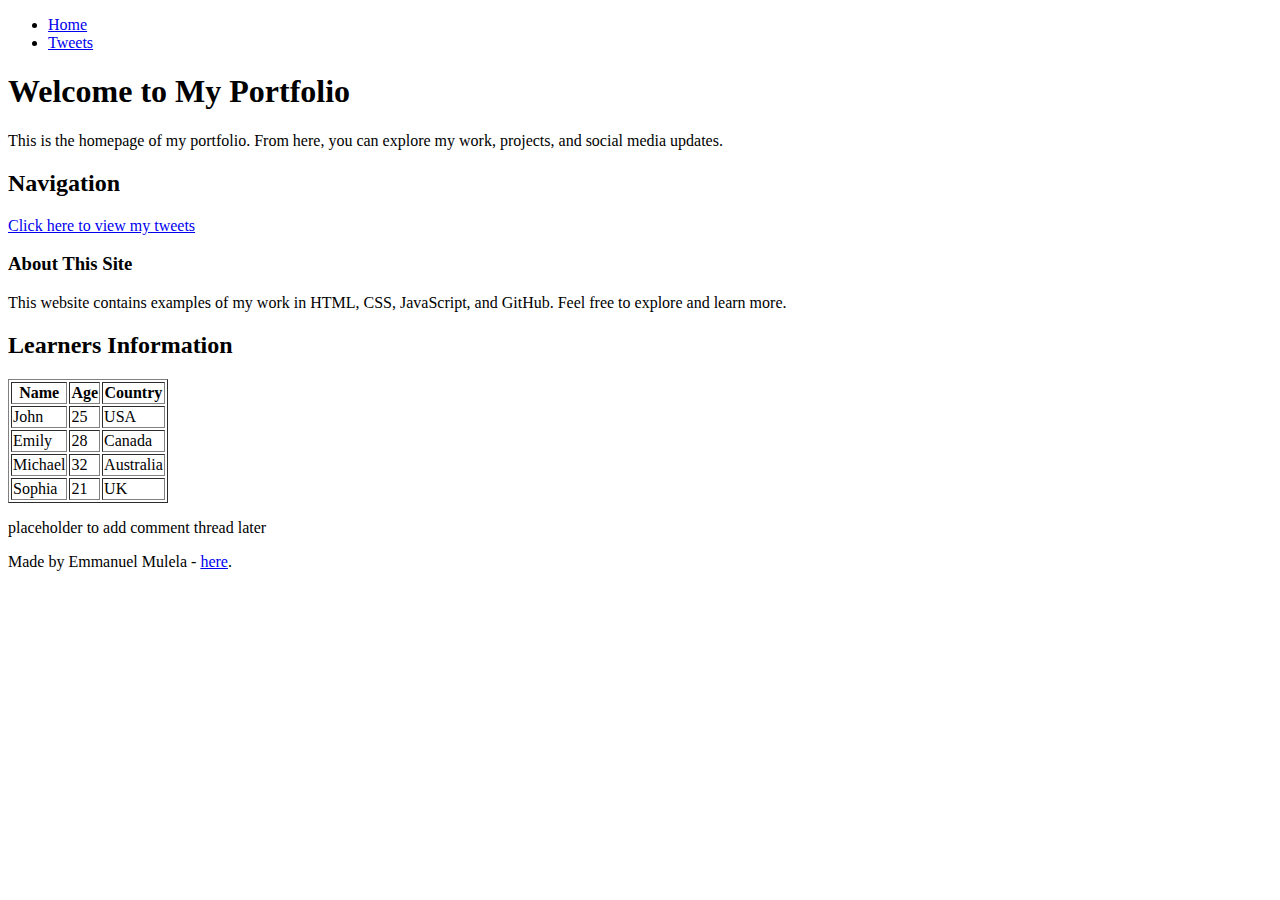
<file: css_basic/index.html>
<!DOCTYPE html>
<html lang="en">
<head>
  <meta charset="UTF-8">
  <meta name="viewport" content="width=device-width, initial-scale=1.0">
  <title>My Portfolio Homepage</title>
</head>
<body>
  <header>
    <ul>
      <li><a href="index.html">Home</a></li>
      <li><a href="tweets.html">Tweets</a></li>
    </ul>
  </header>

  <main>
    <article>
      <h1>Welcome to My Portfolio</h1>

      <p>This is the homepage of my portfolio. From here, you can explore my work, projects, and social media updates.</p>

      <h2>Navigation</h2>
      <p><a href="tweets.html">Click here to view my tweets</a></p>

      <h3>About This Site</h3>
      <p>This website contains examples of my work in HTML, CSS, JavaScript, and GitHub. Feel free to explore and learn more.</p>

      <!-- Learners Table (added before </article>) -->
      <h2>Learners Information</h2>

      <table border="1">
        <thead>
          <tr>
            <th>Name</th>
            <th>Age</th>
            <th>Country</th>
          </tr>
        </thead>
        <tbody>
          <tr>
            <td>John</td>
            <td>25</td>
            <td>USA</td>
          </tr>
          <tr>
            <td>Emily</td>
            <td>28</td>
            <td>Canada</td>
          </tr>
          <tr>
            <td>Michael</td>
            <td>32</td>
            <td>Australia</td>
          </tr>
          <tr>
            <td>Sophia</td>
            <td>21</td>
            <td>UK</td>
          </tr>
        </tbody>
      </table>

    </article>

    <aside>
      <p>placeholder to add comment thread later</p>
    </aside>
  </main>

  <footer>
    <p>Made by Emmanuel Mulela - <a href="https://www.alxafrica.com" target="_blank">here</a>.</p>
  </footer>
</body>
</html>
</file>
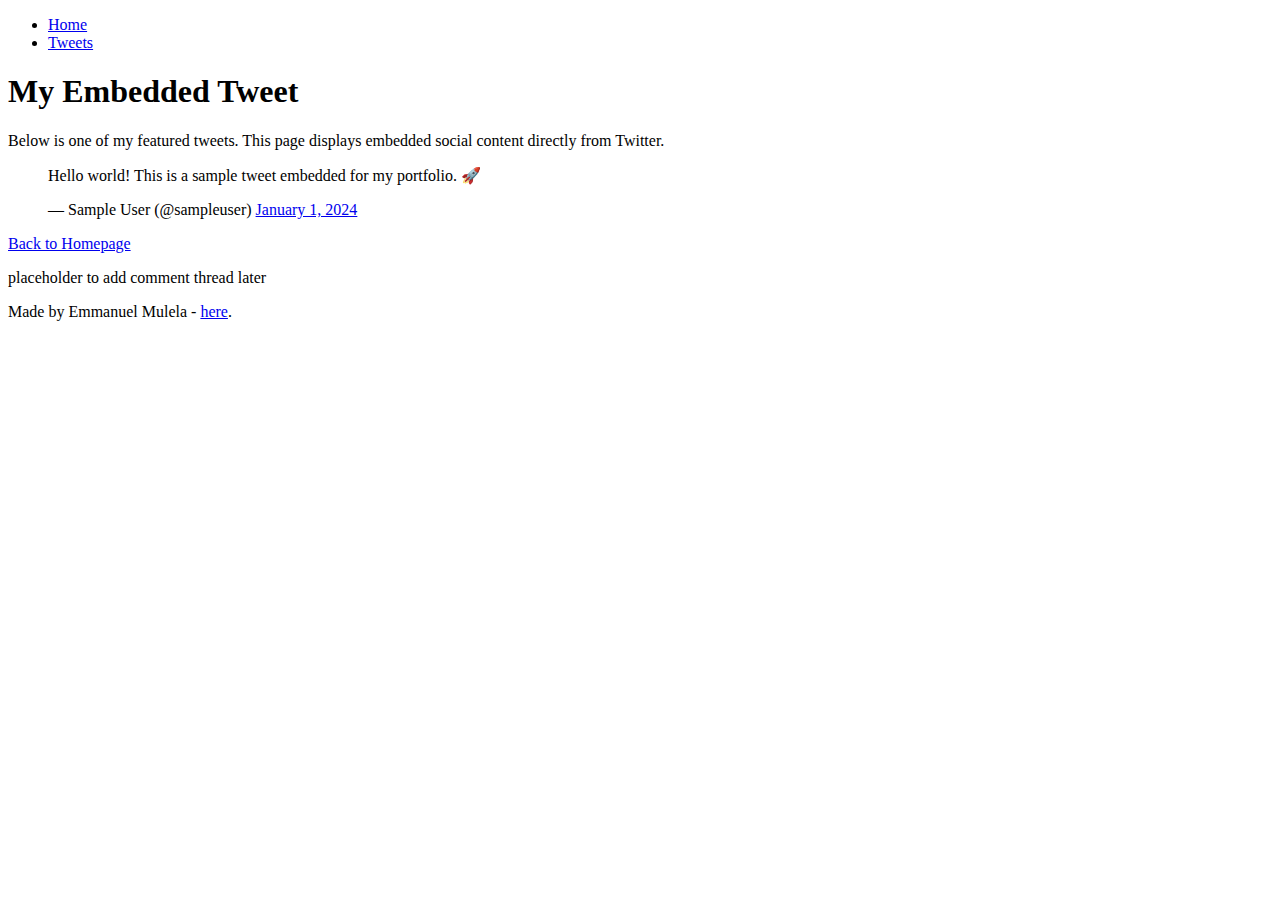
<file: css_basic/tweets.html>
<!DOCTYPE html>
<html lang="en">
<head>
  <meta charset="UTF-8">
  <meta name="viewport" content="width=device-width, initial-scale=1.0">
  <title>My Tweets</title>
</head>
<body>
  <header>
    <ul>
      <li><a href="index.html">Home</a></li>
      <li><a href="tweets.html">Tweets</a></li>
    </ul>
  </header>

  <main>
    <article>
      <h1>My Embedded Tweet</h1>

      <p>Below is one of my featured tweets. This page displays embedded social content directly from Twitter.</p>

      <!-- Embedded Tweet -->
      <blockquote class="twitter-tweet">
        <p lang="en" dir="ltr">Hello world! This is a sample tweet embedded for my portfolio. 🚀</p>
        — Sample User (@sampleuser)
        <a href="https://twitter.com/sampleuser/status/1234567890000000000">January 1, 2024</a>
      </blockquote>
      <script async src="https://platform.twitter.com/widgets.js" charset="utf-8"></script>

      <p><a href="index.html">Back to Homepage</a></p>
    </article>

    <aside>
      <p>placeholder to add comment thread later</p>
    </aside>
  </main>

  <footer>
    <p>Made by Emmanuel Mulela - <a href="https://www.alxafrica.com" target="_blank">here</a>.</p>
  </footer>
</body>
</html>
</file>
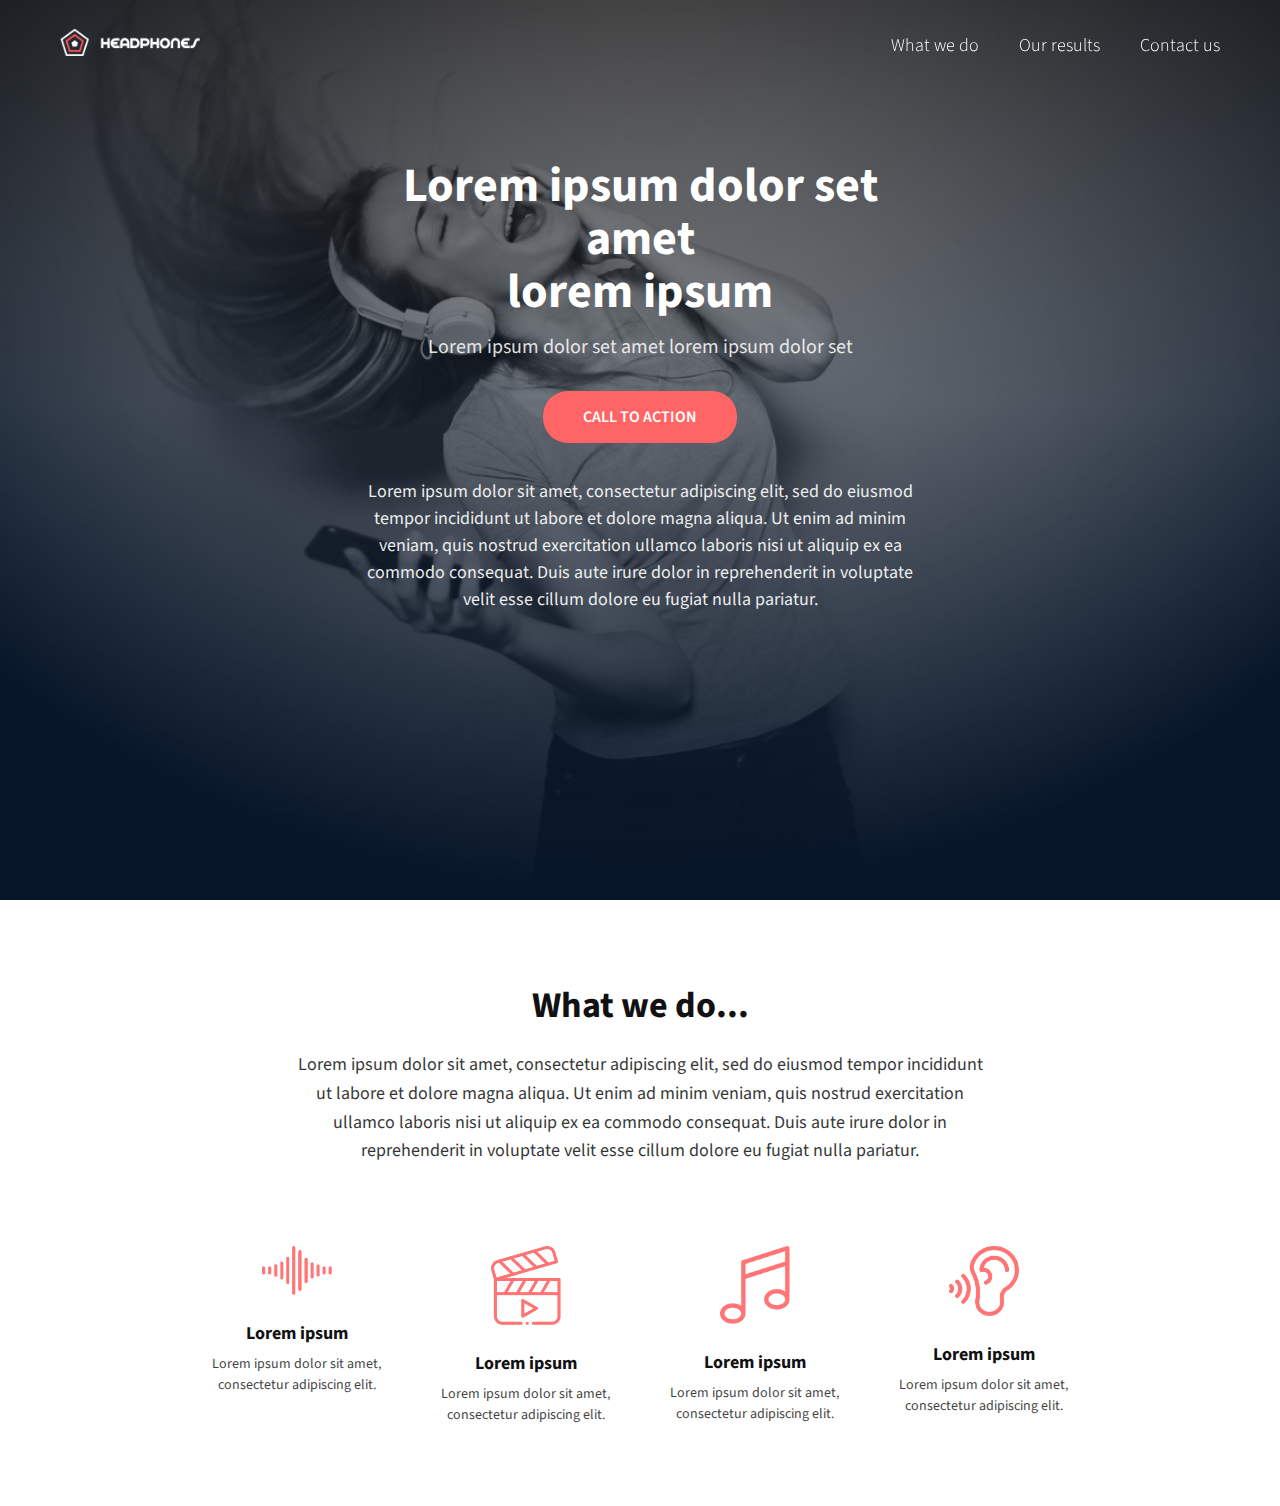
<file: headphones/1-index.html>
<!DOCTYPE html>
<html lang="en">
<head>
<meta charset="UTF-8">
<meta name="viewport" content="width=device-width, initial-scale=1.0">
<title>Headphones Website</title>

<link href="https://fonts.googleapis.com/css2?family=Source+Sans+Pro:wght@300;400;600;700&display=swap" rel="stylesheet">

<link rel="stylesheet" href="1-styles.css">
</head>
<body>

<!-- HEADER -->
<header>
    <!-- MOBILE HAMBURGER -->
    <div class="hamburger">
        <span></span>
        <span></span>
        <span></span>
    </div>

    <!-- LOGO -->
    <div class="logo-area">
        <img src="logo_headphones.png" class="logo" alt="Logo">
    </div>

    <!-- DESKTOP NAV -->
    <nav class="desktop-nav">
        <a href="#">What we do</a>
        <a href="#">Our results</a>
        <a href="#">Contact us</a>
    </nav>
</header>

<!-- HERO SECTION -->
<section class="hero">
    <div class="overlay"></div>

    <div class="content">
        <h1>Lorem ipsum dolor set amet<br>lorem ipsum</h1>

        <p class="subtitle">
            Lorem ipsum dolor set amet lorem ipsum dolor set
        </p>

        <a href="#" class="cta-btn">CALL TO ACTION</a>

        <p class="desc">
            Lorem ipsum dolor sit amet, consectetur adipiscing elit, sed do eiusmod tempor incididunt ut labore et
            dolore magna aliqua. Ut enim ad minim veniam, quis nostrud exercitation ullamco laboris nisi ut aliquip ex
            ea commodo consequat. Duis aute irure dolor in reprehenderit in voluptate velit esse cillum dolore eu fugiat nulla pariatur.
            
        </p>
    </div>
</section>

<!-- WHAT WE DO SECTION -->
<section class="what-we-do" id="whatwedo">

    <h2>What we do...</h2>

    <p class="intro">
        Lorem ipsum dolor sit amet, consectetur adipiscing elit, sed do eiusmod tempor 
        incididunt ut labore et dolore magna aliqua. Ut enim ad minim veniam, quis nostrud 
        exercitation ullamco laboris nisi ut aliquip ex ea commodo consequat. Duis aute 
        irure dolor in reprehenderit in voluptate velit esse cillum dolore eu fugiat nulla pariatur.
    </p>

    <div class="services">

        <div class="service-item">
            <img src="icon1.png" alt="">
            <h3>Lorem ipsum</h3>
            <p>Lorem ipsum dolor sit amet,<br>consectetur adipiscing elit.</p>
        </div>

        <div class="service-item">
            <img src="icon2.png" alt="">
            <h3>Lorem ipsum</h3>
            <p>Lorem ipsum dolor sit amet,<br>consectetur adipiscing elit.</p>
        </div>

        <div class="service-item">
            <img src="icon3.png" alt="">
            <h3>Lorem ipsum</h3>
            <p>Lorem ipsum dolor sit amet,<br>consectetur adipiscing elit.</p>
        </div>

        <div class="service-item">
            <img src="icon4.png" alt="">
            <h3>Lorem ipsum</h3>
            <p>Lorem ipsum dolor sit amet,<br>consectetur adipiscing elit.</p>
        </div>

    </div>

</section>

</body>
</html>
</file>
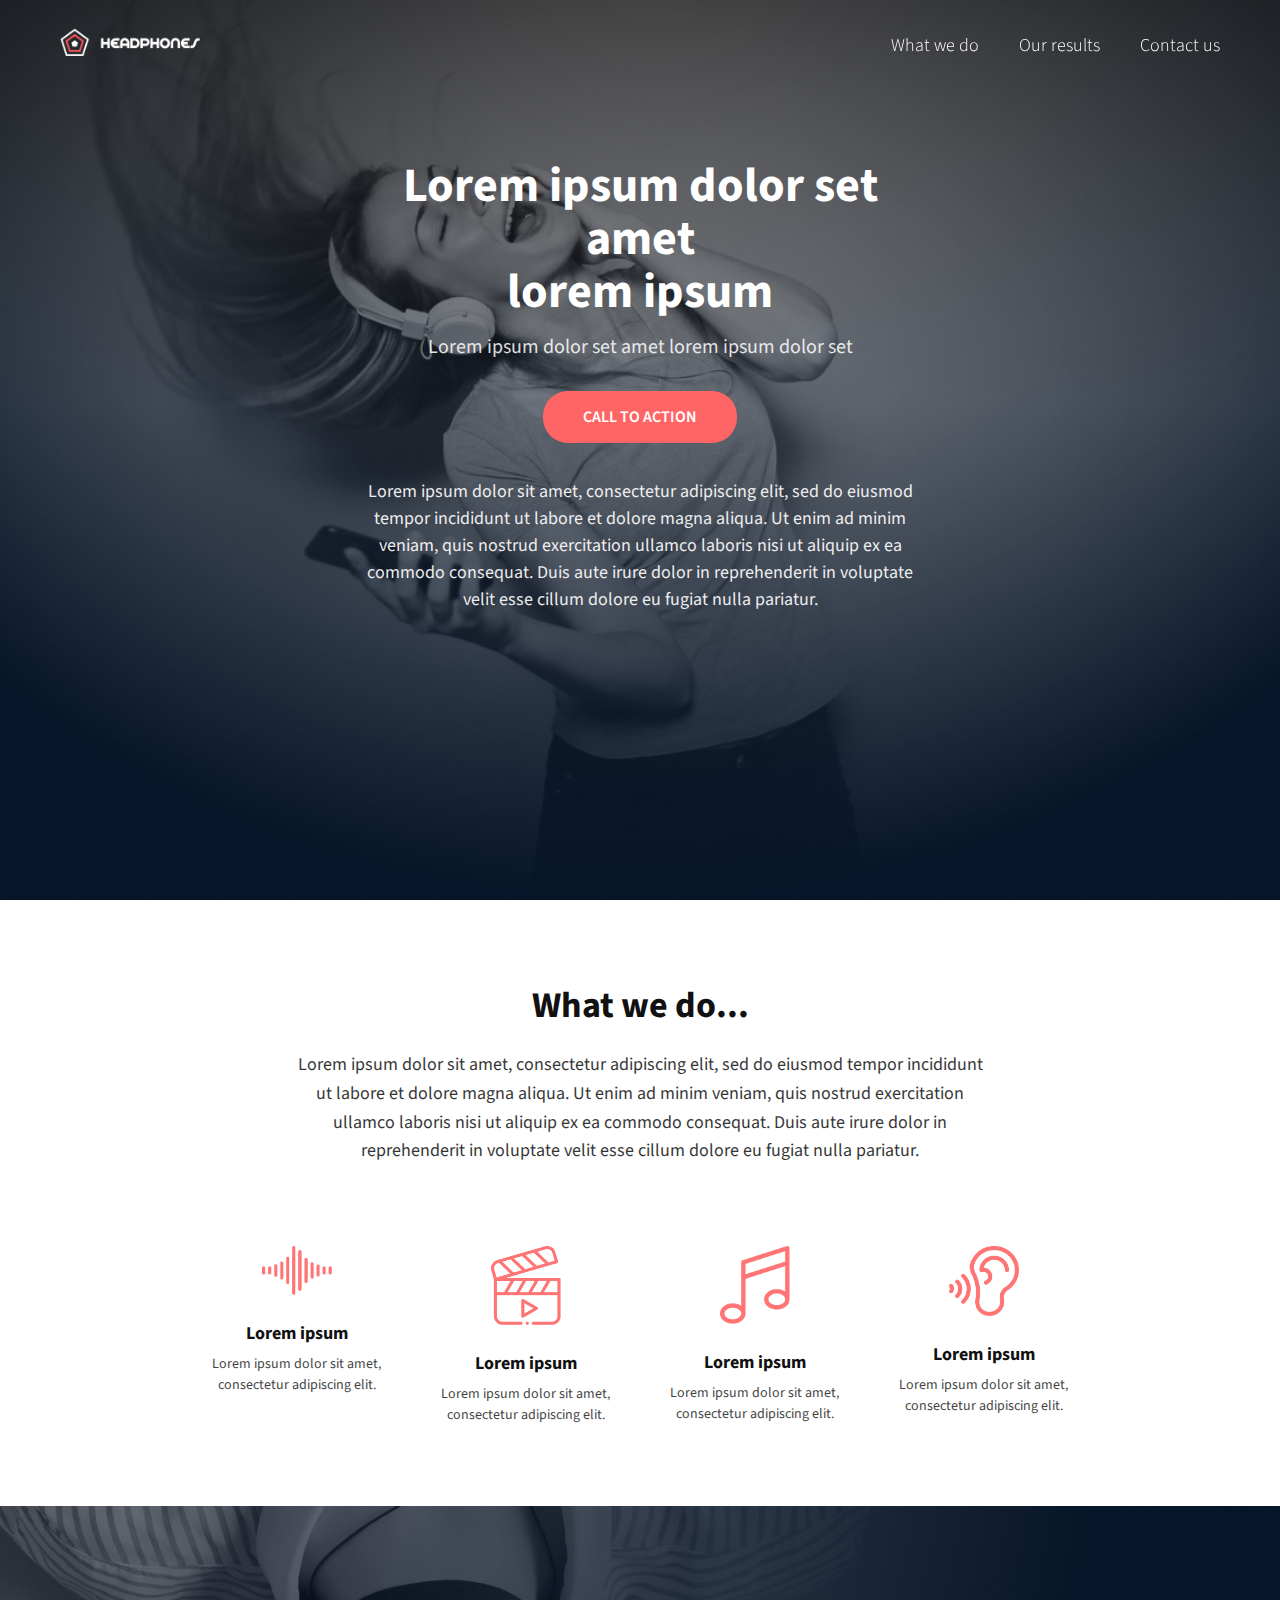
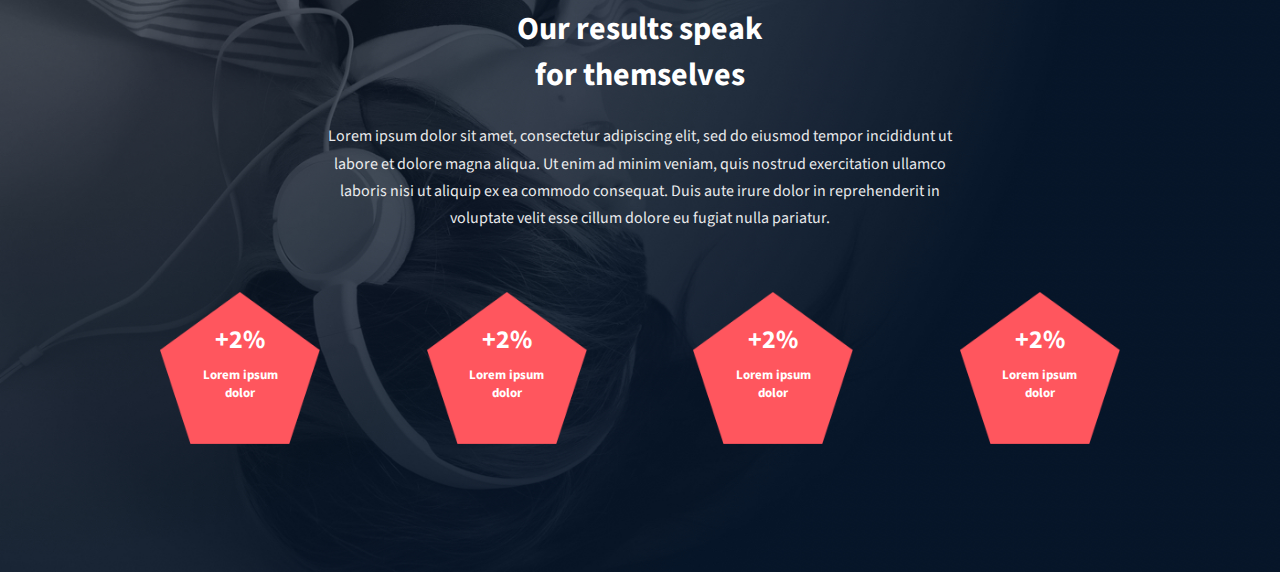
<file: headphones/2-index.html>
<!DOCTYPE html>
<html lang="en">
<head>
<meta charset="UTF-8">
<meta name="viewport" content="width=device-width, initial-scale=1.0">
<title>Headphones Website</title>

<link href="https://fonts.googleapis.com/css2?family=Source+Sans+Pro:wght@300;400;600;700&display=swap" rel="stylesheet">

<link rel="stylesheet" href="2-styles.css">
</head>
<body>

<!-- HEADER -->
<header>
    <!-- MOBILE HAMBURGER -->
    <div class="hamburger">
        <span></span>
        <span></span>
        <span></span>
    </div>

    <!-- LOGO -->
    <div class="logo-area">
        <img src="logo_headphones.png" class="logo" alt="Logo">
    </div>

    <!-- DESKTOP NAV -->
    <nav class="desktop-nav">
        <a href="#">What we do</a>
        <a href="#">Our results</a>
        <a href="#">Contact us</a>
    </nav>
</header>

<!-- HERO SECTION -->
<section class="hero">
    <div class="container">
    <div class="overlay"></div>

    <div class="content">
        <h1>Lorem ipsum dolor set amet<br>lorem ipsum</h1>

        <p class="subtitle">
            Lorem ipsum dolor set amet lorem ipsum dolor set
        </p>

        <a href="#" class="cta-btn">CALL TO ACTION</a>

        <p class="desc">
            Lorem ipsum dolor sit amet, consectetur adipiscing elit, sed do eiusmod tempor incididunt ut labore et
            dolore magna aliqua. Ut enim ad minim veniam, quis nostrud exercitation ullamco laboris nisi ut aliquip ex
            ea commodo consequat. Duis aute irure dolor in reprehenderit in voluptate velit esse cillum dolore eu fugiat nulla pariatur.
            
        </p>
    </div>
    </div>
</section>

<!-- WHAT WE DO SECTION -->
<section class="what-we-do" id="whatwedo">
    <div class="container">

    <h2>What we do...</h2>

    <p class="intro">
        Lorem ipsum dolor sit amet, consectetur adipiscing elit, sed do eiusmod tempor 
        incididunt ut labore et dolore magna aliqua. Ut enim ad minim veniam, quis nostrud 
        exercitation ullamco laboris nisi ut aliquip ex ea commodo consequat. Duis aute 
        irure dolor in reprehenderit in voluptate velit esse cillum dolore eu fugiat nulla pariatur.
    </p>

    <div class="services">

        <div class="service-item">
            <img src="icon1.png" alt="">
            <h3>Lorem ipsum</h3>
            <p>Lorem ipsum dolor sit amet,<br>consectetur adipiscing elit.</p>
        </div>

        <div class="service-item">
            <img src="icon2.png" alt="">
            <h3>Lorem ipsum</h3>
            <p>Lorem ipsum dolor sit amet,<br>consectetur adipiscing elit.</p>
        </div>

        <div class="service-item">
            <img src="icon3.png" alt="">
            <h3>Lorem ipsum</h3>
            <p>Lorem ipsum dolor sit amet,<br>consectetur adipiscing elit.</p>
        </div>

        <div class="service-item">
            <img src="icon4.png" alt="">
            <h3>Lorem ipsum</h3>
            <p>Lorem ipsum dolor sit amet,<br>consectetur adipiscing elit.</p>
        </div>

    </div>
    </div>
</section>

<!--Our Results!-->

<section class="results-section" id="results">
    <div class="results-overlay">
        <div class="results-container">

            <h2>Our results speak <br> for themselves</h2>

            <p class="results-text">
                Lorem ipsum dolor sit amet, consectetur adipiscing elit, sed do eiusmod tempor
                incididunt ut labore et dolore magna aliqua. Ut enim ad minim veniam, quis nostrud
                exercitation ullamco laboris nisi ut aliquip ex ea commodo consequat. Duis aute
                irure dolor in reprehenderit in voluptate velit esse cillum dolore eu fugiat nulla pariatur.
            </p>

            <div class="results-grid">
                <div class="result-box">
                    <img src="pentagone.png" class="pentagon">
                    <div class="result-content">+2%<span>Lorem ipsum dolor</span></div>
                </div>

                <div class="result-box">
                    <img src="pentagone.png" class="pentagon">
                    <div class="result-content">+2%<span>Lorem ipsum dolor</span></div>
                </div>

                <div class="result-box">
                    <img src="pentagone.png" class="pentagon">
                    <div class="result-content">+2%<span>Lorem ipsum dolor</span></div>
                </div>

                <div class="result-box">
                    <img src="pentagone.png" class="pentagon">
                    <div class="result-content">+2%<span>Lorem ipsum dolor</span></div>
                </div>
            </div>

        </div>
    </div>
</section>


</body>
</html>
</file>
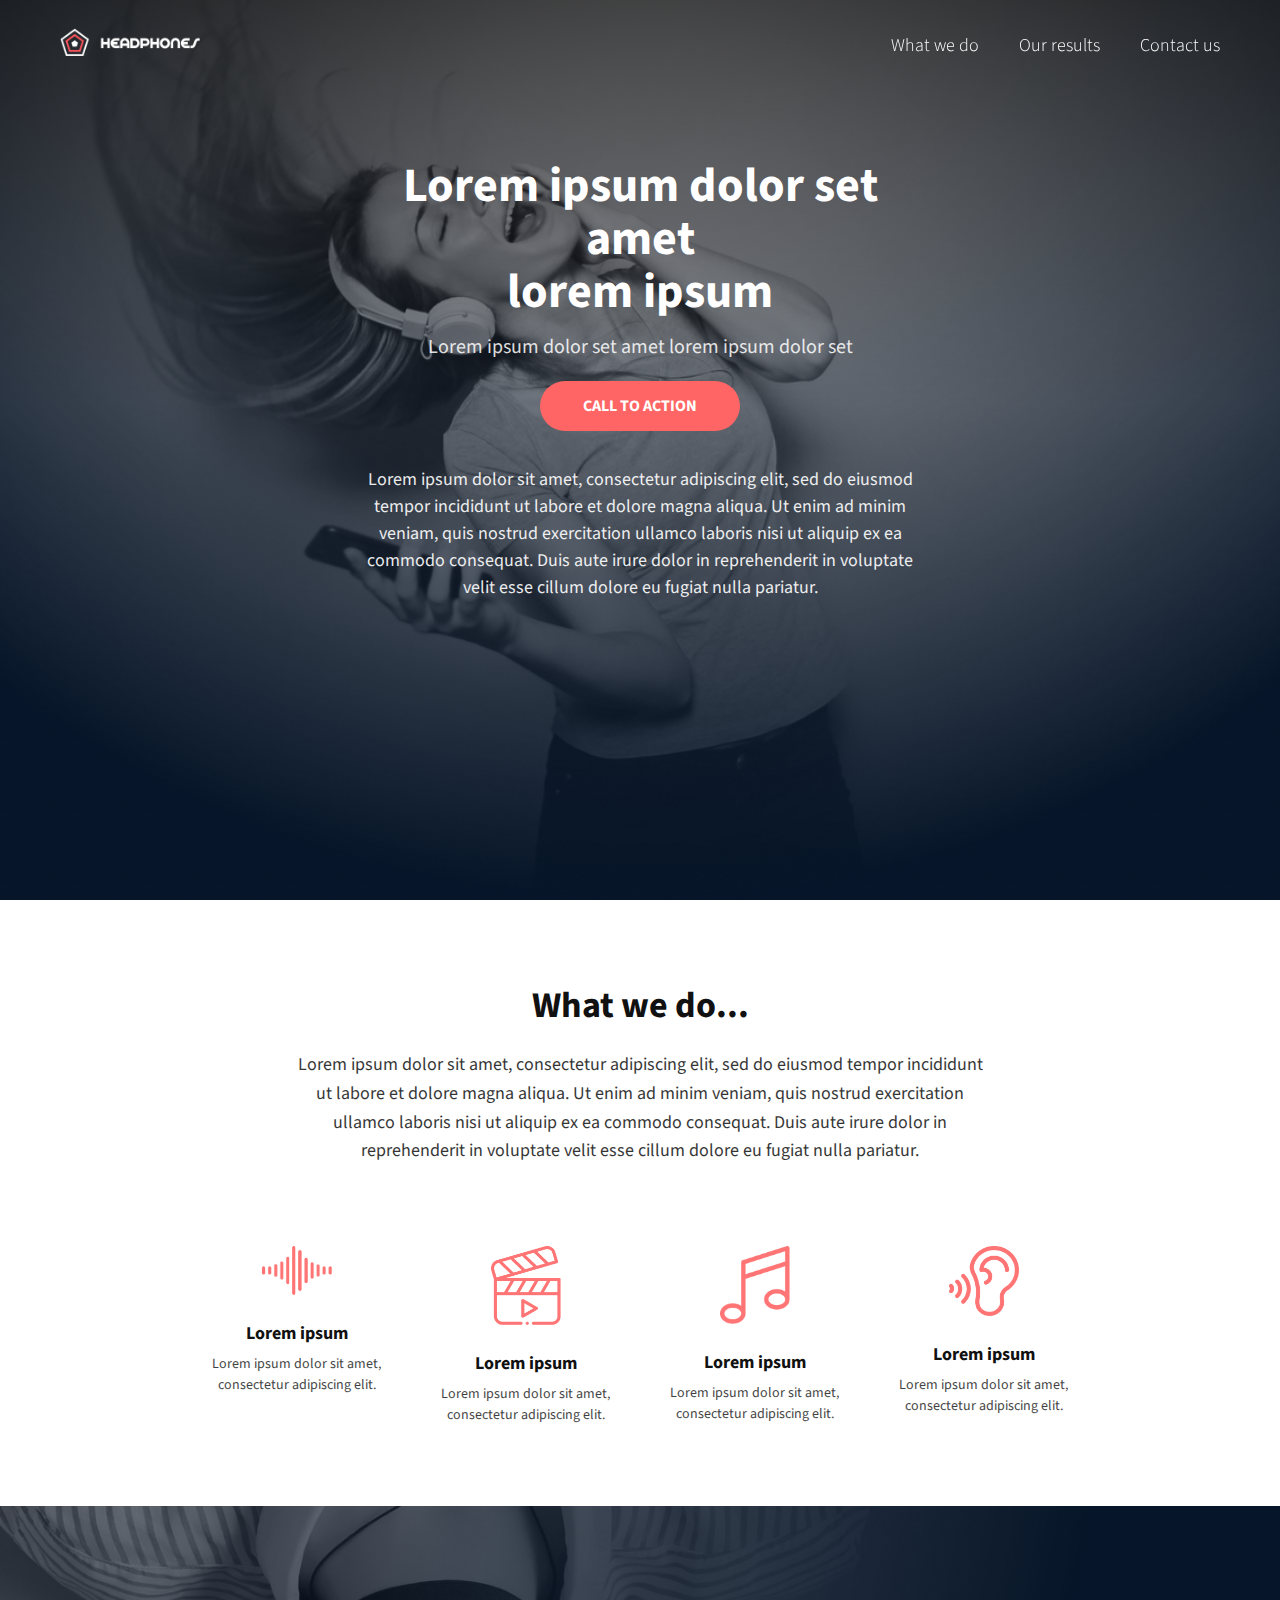
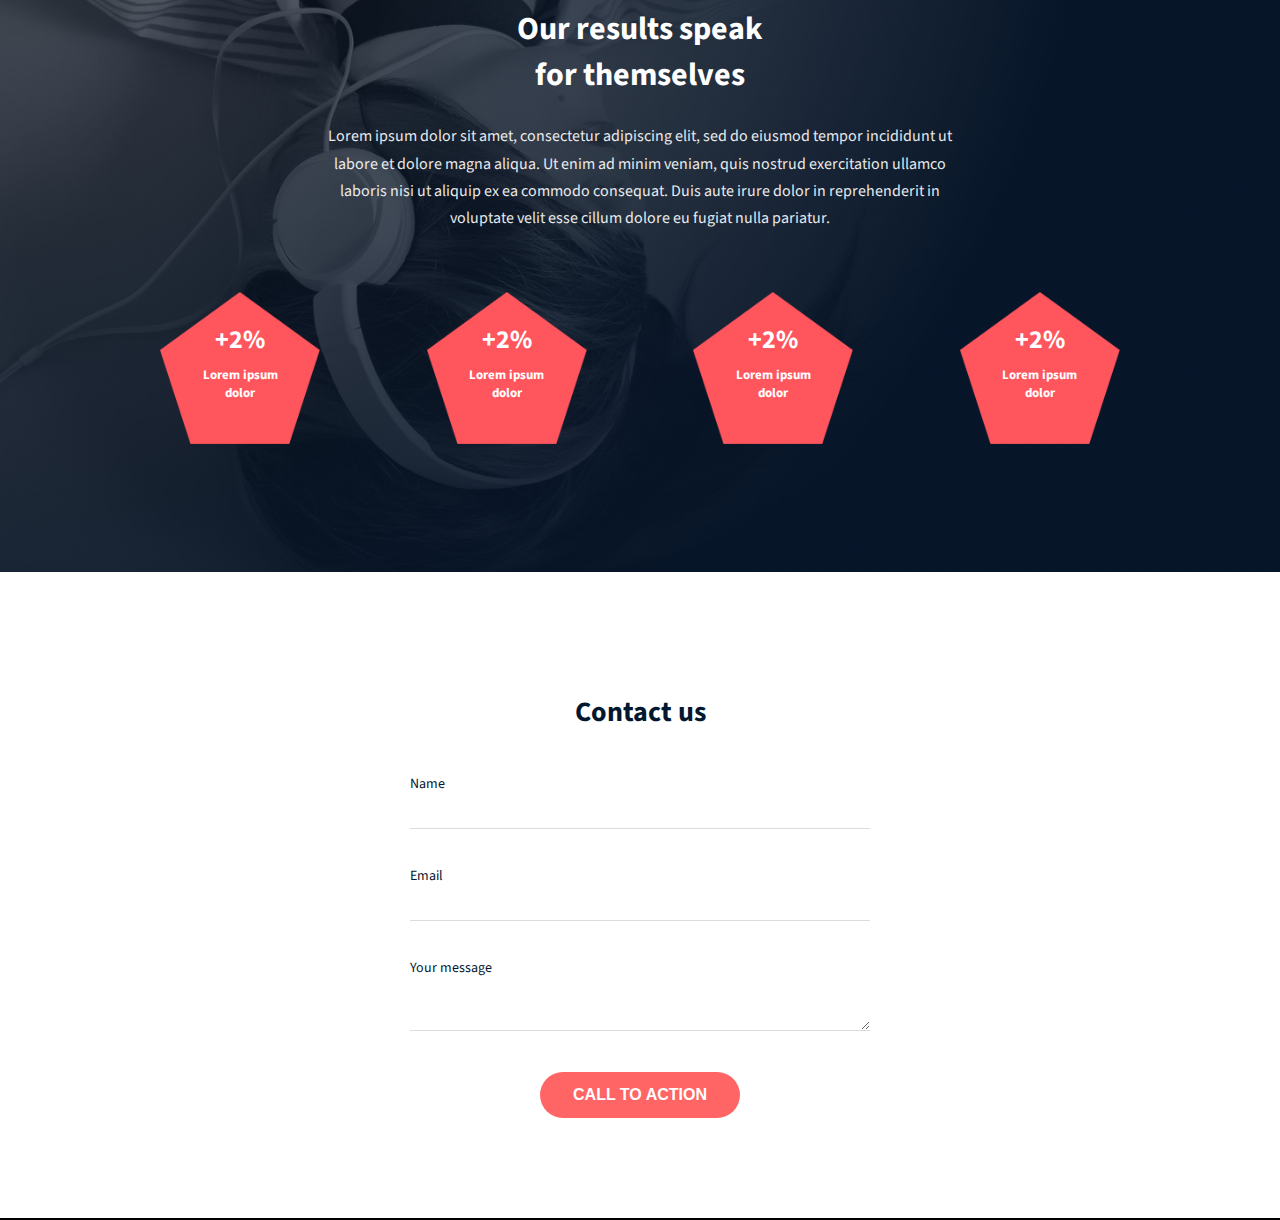
<file: headphones/3-index.html>
<!DOCTYPE html>
<html lang="en">
<head>
<meta charset="UTF-8">
<meta name="viewport" content="width=device-width, initial-scale=1.0">
<title>Headphones Website</title>

<link href="https://fonts.googleapis.com/css2?family=Source+Sans+Pro:wght@300;400;600;700&display=swap" rel="stylesheet">

<link rel="stylesheet" href="3-styles.css">
</head>
<body>

<!-- HEADER -->
<header>
    <!-- MOBILE HAMBURGER -->
    <div class="hamburger">
        <span></span>
        <span></span>
        <span></span>
    </div>

    <!-- LOGO -->
    <div class="logo-area">
        <img src="logo_headphones.png" class="logo" alt="Logo">
    </div>

    <!-- DESKTOP NAV -->
    <nav class="desktop-nav">
        <a href="#">What we do</a>
        <a href="#">Our results</a>
        <a href="#">Contact us</a>
    </nav>
</header>

<!-- HERO SECTION -->
<section class="hero">
    <div class="container">
    <div class="overlay"></div>

    <div class="content">
        <h1>Lorem ipsum dolor set amet<br>lorem ipsum</h1>

        <p class="subtitle">
            Lorem ipsum dolor set amet lorem ipsum dolor set
        </p>

        <a href="#" class="cta-btn">CALL TO ACTION</a>

        <p class="desc">
            Lorem ipsum dolor sit amet, consectetur adipiscing elit, sed do eiusmod tempor incididunt ut labore et
            dolore magna aliqua. Ut enim ad minim veniam, quis nostrud exercitation ullamco laboris nisi ut aliquip ex
            ea commodo consequat. Duis aute irure dolor in reprehenderit in voluptate velit esse cillum dolore eu fugiat nulla pariatur.
            
        </p>
    </div>
    </div>
</section>

<!-- WHAT WE DO SECTION -->
<section class="what-we-do" id="whatwedo">
    <div class="container">

    <h2>What we do...</h2>

    <p class="intro">
        Lorem ipsum dolor sit amet, consectetur adipiscing elit, sed do eiusmod tempor 
        incididunt ut labore et dolore magna aliqua. Ut enim ad minim veniam, quis nostrud 
        exercitation ullamco laboris nisi ut aliquip ex ea commodo consequat. Duis aute 
        irure dolor in reprehenderit in voluptate velit esse cillum dolore eu fugiat nulla pariatur.
    </p>

    <div class="services">

        <div class="service-item">
            <img src="icon1.png" alt="">
            <h3>Lorem ipsum</h3>
            <p>Lorem ipsum dolor sit amet,<br>consectetur adipiscing elit.</p>
        </div>

        <div class="service-item">
            <img src="icon2.png" alt="">
            <h3>Lorem ipsum</h3>
            <p>Lorem ipsum dolor sit amet,<br>consectetur adipiscing elit.</p>
        </div>

        <div class="service-item">
            <img src="icon3.png" alt="">
            <h3>Lorem ipsum</h3>
            <p>Lorem ipsum dolor sit amet,<br>consectetur adipiscing elit.</p>
        </div>

        <div class="service-item">
            <img src="icon4.png" alt="">
            <h3>Lorem ipsum</h3>
            <p>Lorem ipsum dolor sit amet,<br>consectetur adipiscing elit.</p>
        </div>

    </div>
    </div>
</section>

<!--Our Results!-->

<section class="results-section" id="results">
    <div class="results-overlay">
        <div class="results-container">

            <h2>Our results speak <br> for themselves</h2>

            <p class="results-text">
                Lorem ipsum dolor sit amet, consectetur adipiscing elit, sed do eiusmod tempor
                incididunt ut labore et dolore magna aliqua. Ut enim ad minim veniam, quis nostrud
                exercitation ullamco laboris nisi ut aliquip ex ea commodo consequat. Duis aute
                irure dolor in reprehenderit in voluptate velit esse cillum dolore eu fugiat nulla pariatur.
            </p>

            <div class="results-grid">
                <div class="result-box">
                    <img src="pentagone.png" class="pentagon">
                    <div class="result-content">+2%<span>Lorem ipsum dolor</span></div>
                </div>

                <div class="result-box">
                    <img src="pentagone.png" class="pentagon">
                    <div class="result-content">+2%<span>Lorem ipsum dolor</span></div>
                </div>

                <div class="result-box">
                    <img src="pentagone.png" class="pentagon">
                    <div class="result-content">+2%<span>Lorem ipsum dolor</span></div>
                </div>

                <div class="result-box">
                    <img src="pentagone.png" class="pentagon">
                    <div class="result-content">+2%<span>Lorem ipsum dolor</span></div>
                </div>
            </div>

        </div>
    </div>
</section>

<!-- CONTACT US SECTION -->
<section class="contact-section" id="contact">
    <div class="contact-container">

        <h2>Contact us</h2>

        <form class="contact-form">

            <div class="input-group">
                <label>Name</label>
                <input type="text" required>
            </div>

            <div class="input-group">
                <label>Email</label>
                <input type="email" required>
            </div>

            <div class="input-group">
                <label>Your message</label>
                <textarea required></textarea>
            </div>

            <button type="submit" class="cta-btn">CALL TO ACTION</button>

        </form>

    </div>
</section>


</body>
</html>
</file>
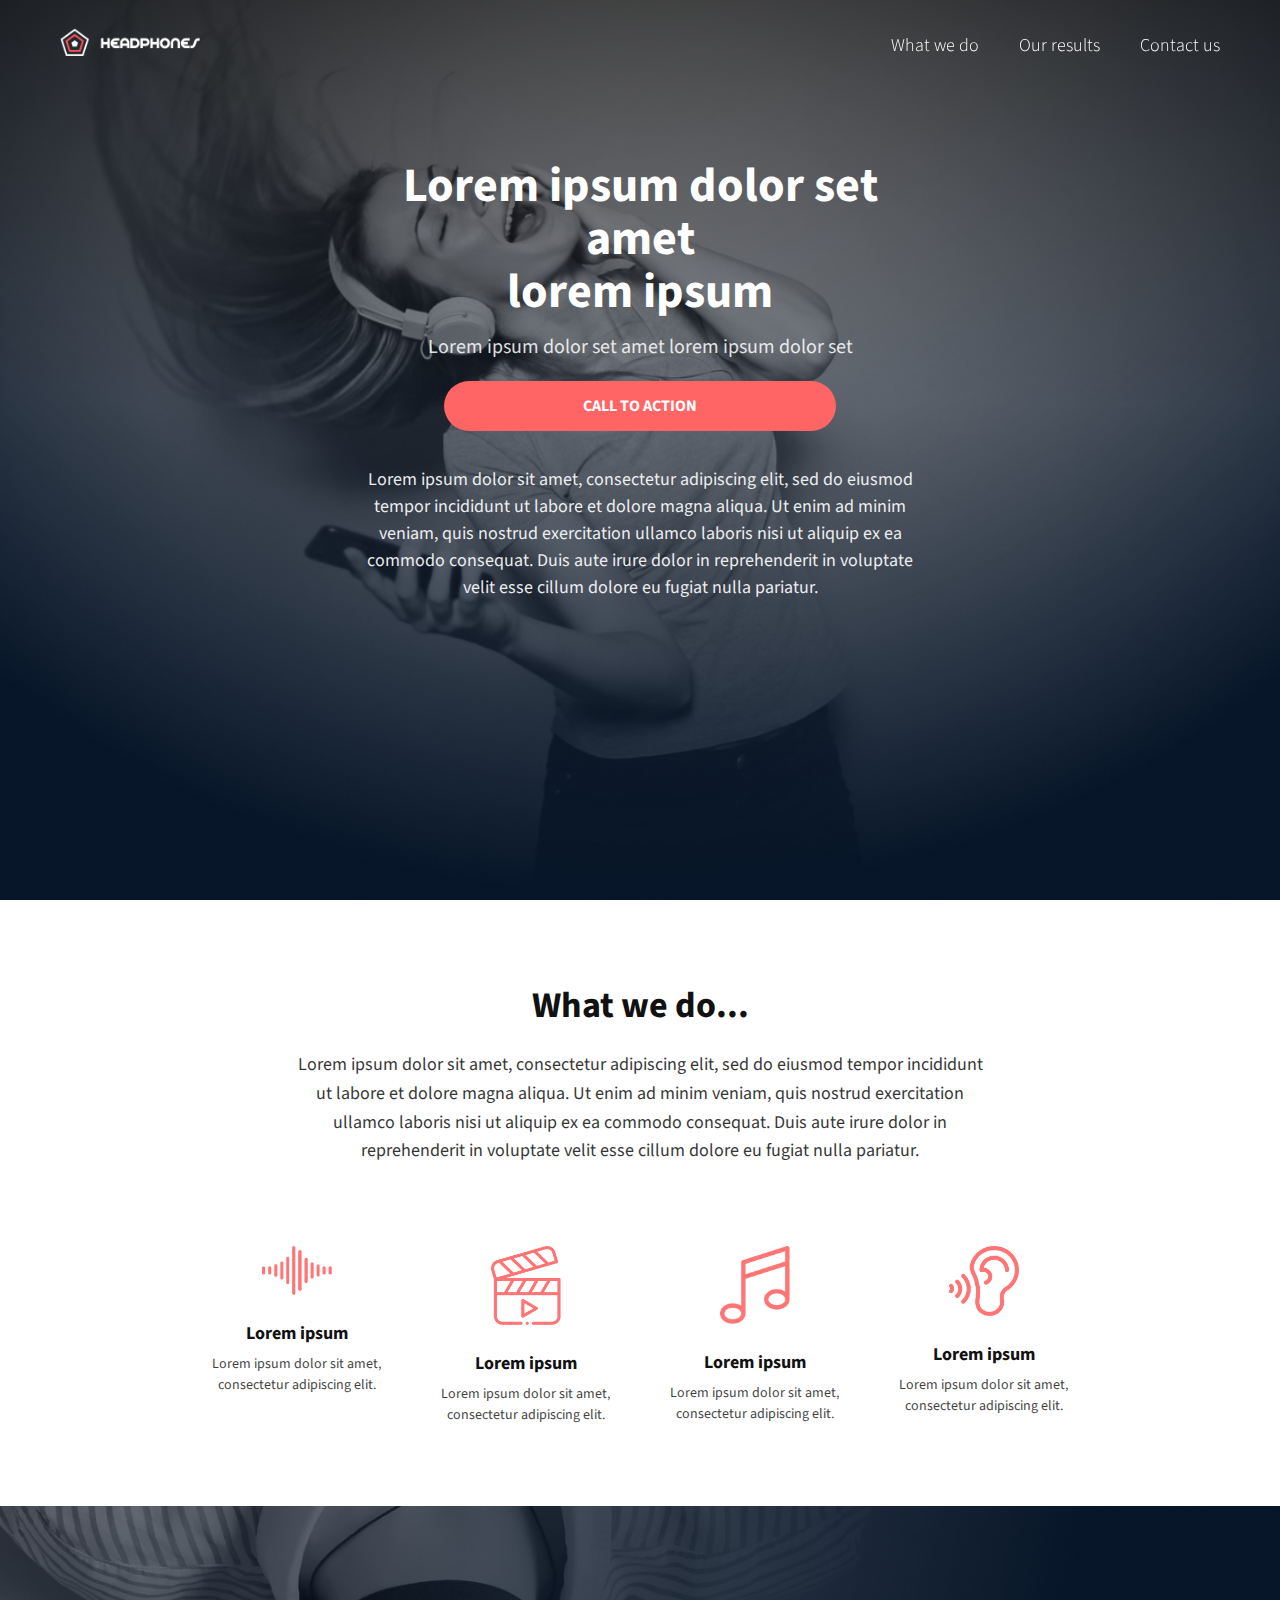
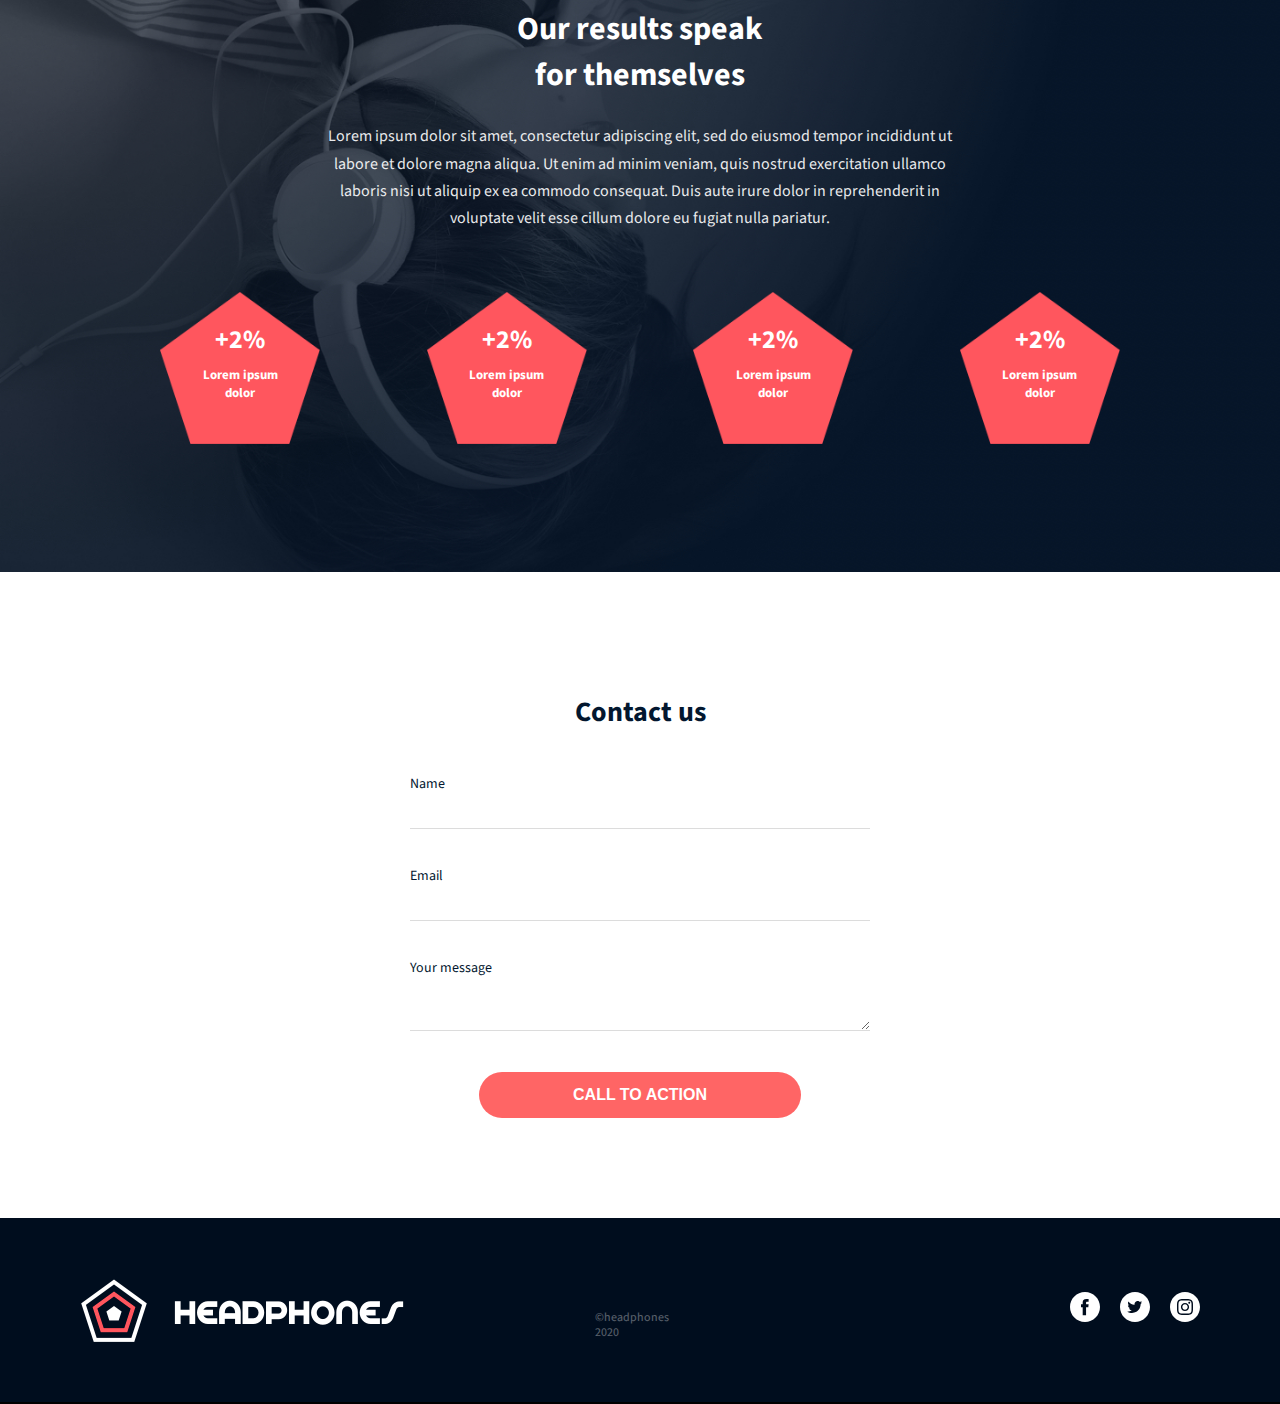
<file: headphones/4-index.html>
<!DOCTYPE html>
<html lang="en">
<head>
<meta charset="UTF-8">
<meta name="viewport" content="width=device-width, initial-scale=1.0">
<title>Headphones Website</title>

<link href="https://fonts.googleapis.com/css2?family=Source+Sans+Pro:wght@300;400;600;700&display=swap" rel="stylesheet">

<link rel="stylesheet" href="4-styles.css">
</head>
<body>

<!-- HEADER -->
<header>
    <!-- MOBILE HAMBURGER -->
    <div class="hamburger">
        <span></span>
        <span></span>
        <span></span>
    </div>

    <!-- LOGO -->
    <div class="logo-area">
        <img src="logo_headphones.png" class="logo" alt="Logo">
    </div>

    <!-- DESKTOP NAV -->
    <nav class="desktop-nav">
        <a href="#">What we do</a>
        <a href="#">Our results</a>
        <a href="#">Contact us</a>
    </nav>
</header>

<!-- HERO SECTION -->
<section class="hero">
    <div class="container">
    <div class="overlay"></div>

    <div class="content">
        <h1>Lorem ipsum dolor set amet<br>lorem ipsum</h1>

        <p class="subtitle">
            Lorem ipsum dolor set amet lorem ipsum dolor set
        </p>

        <a href="#" class="cta-btn">CALL TO ACTION</a>

        <p class="desc">
            Lorem ipsum dolor sit amet, consectetur adipiscing elit, sed do eiusmod tempor incididunt ut labore et
            dolore magna aliqua. Ut enim ad minim veniam, quis nostrud exercitation ullamco laboris nisi ut aliquip ex
            ea commodo consequat. Duis aute irure dolor in reprehenderit in voluptate velit esse cillum dolore eu fugiat nulla pariatur.
            
        </p>
    </div>
    </div>
</section>

<!-- WHAT WE DO SECTION -->
<section class="what-we-do" id="whatwedo">
    <div class="container">

    <h2>What we do...</h2>

    <p class="intro">
        Lorem ipsum dolor sit amet, consectetur adipiscing elit, sed do eiusmod tempor 
        incididunt ut labore et dolore magna aliqua. Ut enim ad minim veniam, quis nostrud 
        exercitation ullamco laboris nisi ut aliquip ex ea commodo consequat. Duis aute 
        irure dolor in reprehenderit in voluptate velit esse cillum dolore eu fugiat nulla pariatur.
    </p>

    <div class="services">

        <div class="service-item">
            <img src="icon1.png" alt="">
            <h3>Lorem ipsum</h3>
            <p>Lorem ipsum dolor sit amet,<br>consectetur adipiscing elit.</p>
        </div>

        <div class="service-item">
            <img src="icon2.png" alt="">
            <h3>Lorem ipsum</h3>
            <p>Lorem ipsum dolor sit amet,<br>consectetur adipiscing elit.</p>
        </div>

        <div class="service-item">
            <img src="icon3.png" alt="">
            <h3>Lorem ipsum</h3>
            <p>Lorem ipsum dolor sit amet,<br>consectetur adipiscing elit.</p>
        </div>

        <div class="service-item">
            <img src="icon4.png" alt="">
            <h3>Lorem ipsum</h3>
            <p>Lorem ipsum dolor sit amet,<br>consectetur adipiscing elit.</p>
        </div>

    </div>
    </div>
</section>

<!--Our Results!-->

<section class="results-section" id="results">
    <div class="results-overlay">
        <div class="results-container">

            <h2>Our results speak <br> for themselves</h2>

            <p class="results-text">
                Lorem ipsum dolor sit amet, consectetur adipiscing elit, sed do eiusmod tempor
                incididunt ut labore et dolore magna aliqua. Ut enim ad minim veniam, quis nostrud
                exercitation ullamco laboris nisi ut aliquip ex ea commodo consequat. Duis aute
                irure dolor in reprehenderit in voluptate velit esse cillum dolore eu fugiat nulla pariatur.
            </p>

            <div class="results-grid">
                <div class="result-box">
                    <img src="pentagone.png" class="pentagon">
                    <div class="result-content">+2%<span>Lorem ipsum dolor</span></div>
                </div>

                <div class="result-box">
                    <img src="pentagone.png" class="pentagon">
                    <div class="result-content">+2%<span>Lorem ipsum dolor</span></div>
                </div>

                <div class="result-box">
                    <img src="pentagone.png" class="pentagon">
                    <div class="result-content">+2%<span>Lorem ipsum dolor</span></div>
                </div>

                <div class="result-box">
                    <img src="pentagone.png" class="pentagon">
                    <div class="result-content">+2%<span>Lorem ipsum dolor</span></div>
                </div>
            </div>

        </div>
    </div>
</section>

<!-- CONTACT US SECTION -->
<section class="contact-section" id="contact">
    <div class="contact-container">

        <h2>Contact us</h2>

        <form class="contact-form">

            <div class="input-group">
                <label>Name</label>
                <input type="text" required>
            </div>

            <div class="input-group">
                <label>Email</label>
                <input type="email" required>
            </div>

            <div class="input-group">
                <label>Your message</label>
                <textarea required></textarea>
            </div>

            <button type="submit" class="cta-btn">CALL TO ACTION</button>

        </form>

    </div>
</section>

<!-- FOOTER -->
<footer>
        <div class="footer-left">
            <img src="logo_headphones.png" alt="">
        </div>

        <div>           
        <p class="copy">©headphones 2020</p>
        </div>
        
        <div>
        <svg width="130" height="30" viewBox="0 0 130 30" fill="none" xmlns="http://www.w3.org/2000/svg">
        <path fill-rule="evenodd" clip-rule="evenodd" d="M115 0C106.716 0 100 6.71573 100 15C100 23.2843 106.716 30 115 30C123.284 30 130 23.2843 130 15C130 6.71573 123.284 0 115 0ZM111.702 7.04833C112.555 7.0095 112.828 7 115.001 7H114.998C117.172 7 117.443 7.0095 118.297 7.04833C119.148 7.08733 119.73 7.22217 120.24 7.42C120.767 7.62417 121.212 7.89751 121.657 8.34251C122.102 8.78719 122.375 9.23352 122.58 9.7597C122.777 10.2684 122.912 10.8497 122.952 11.7014C122.99 12.5547 123 12.8274 123 15.0001C123 17.1728 122.99 17.4448 122.952 18.2981C122.912 19.1495 122.777 19.731 122.58 20.2398C122.375 20.7658 122.102 21.2121 121.657 21.6568C121.212 22.1018 120.766 22.3758 120.24 22.5802C119.731 22.778 119.149 22.9128 118.298 22.9518C117.444 22.9907 117.173 23.0002 115 23.0002C112.827 23.0002 112.555 22.9907 111.701 22.9518C110.85 22.9128 110.268 22.778 109.759 22.5802C109.234 22.3758 108.787 22.1018 108.343 21.6568C107.898 21.2121 107.625 20.7658 107.42 20.2396C107.222 19.731 107.088 19.1496 107.048 18.298C107.01 17.4446 107 17.1728 107 15.0001C107 12.8274 107.01 12.5546 107.048 11.7012C107.087 10.8499 107.222 10.2684 107.42 9.75953C107.625 9.23352 107.898 8.78719 108.343 8.34251C108.788 7.89768 109.234 7.62434 109.76 7.42C110.269 7.22217 110.85 7.08733 111.702 7.04833ZM114.283 8.44168C114.422 8.44146 114.572 8.44153 114.734 8.4416L115.001 8.44168C117.137 8.44168 117.39 8.44935 118.233 8.48768C119.013 8.52335 119.437 8.65368 119.719 8.76319C120.092 8.90819 120.358 9.08152 120.638 9.36152C120.918 9.64153 121.091 9.9082 121.237 10.2815C121.346 10.5632 121.477 10.9865 121.512 11.7666C121.551 12.6099 121.559 12.8632 121.559 14.9983C121.559 17.1333 121.551 17.3866 121.512 18.2299C121.477 19.01 121.346 19.4333 121.237 19.715C121.092 20.0883 120.918 20.3541 120.638 20.634C120.358 20.914 120.092 21.0873 119.719 21.2323C119.437 21.3423 119.013 21.4723 118.233 21.508C117.39 21.5463 117.137 21.5547 115.001 21.5547C112.865 21.5547 112.611 21.5463 111.768 21.508C110.988 21.472 110.565 21.3416 110.283 21.2321C109.909 21.0871 109.643 20.9138 109.363 20.6338C109.083 20.3538 108.909 20.0878 108.764 19.7143C108.654 19.4326 108.524 19.0093 108.488 18.2293C108.45 17.3859 108.442 17.1326 108.442 14.9963C108.442 12.8599 108.45 12.6079 108.488 11.7646C108.524 10.9845 108.654 10.5612 108.764 10.2792C108.909 9.90586 109.083 9.63919 109.363 9.35919C109.643 9.07919 109.909 8.90585 110.283 8.76052C110.565 8.65052 110.988 8.52052 111.768 8.48468C112.506 8.45135 112.792 8.44135 114.283 8.43968V8.44168ZM119.271 9.77003C118.741 9.77003 118.311 10.1995 118.311 10.7297C118.311 11.2597 118.741 11.6897 119.271 11.6897C119.801 11.6897 120.231 11.2597 120.231 10.7297C120.231 10.1997 119.801 9.7697 119.271 9.7697V9.77003ZM110.892 15.0001C110.892 12.7313 112.732 10.8918 115.001 10.8917C117.269 10.8917 119.108 12.7312 119.108 15.0001C119.108 17.2689 117.27 19.1076 115.001 19.1076C112.732 19.1076 110.892 17.2689 110.892 15.0001ZM117.667 15.0001C117.667 13.5272 116.473 12.3334 115.001 12.3334C113.528 12.3334 112.334 13.5272 112.334 15.0001C112.334 16.4728 113.528 17.6668 115.001 17.6668C116.473 17.6668 117.667 16.4728 117.667 15.0001Z" fill="white"/>
        <path fill-rule="evenodd" clip-rule="evenodd" d="M65 0C56.7157 0 50 6.71573 50 15C50 23.2843 56.7157 30 65 30C73.2843 30 80 23.2843 80 15C80 6.71573 73.2843 0 65 0ZM64.5822 12.7112L64.5508 12.1922C64.4563 10.8469 65.2852 9.6182 66.5967 9.14154C67.0794 8.97206 67.8978 8.95087 68.4329 9.09917C68.6427 9.16273 69.0414 9.37458 69.3247 9.56524L69.8388 9.91479L70.4054 9.73472C70.7202 9.63939 71.1398 9.4805 71.3287 9.37458C71.5071 9.27924 71.6645 9.22628 71.6645 9.25806C71.6645 9.43813 71.2762 10.0525 70.951 10.3915C70.5103 10.8681 70.6362 10.9105 71.5281 10.5927C72.0632 10.4126 72.0737 10.4126 71.9687 10.6139C71.9058 10.7198 71.5805 11.0906 71.2343 11.4295C70.6467 12.0121 70.6152 12.0757 70.6152 12.5629C70.6152 13.315 70.2585 14.8827 69.9018 15.7407C69.2408 17.3507 67.8243 19.0138 66.4079 19.8506C64.4144 21.0264 61.7598 21.3229 59.525 20.6344C58.78 20.4014 57.5 19.8082 57.5 19.7023C57.5 19.6705 57.8882 19.6281 58.3604 19.6175C59.3466 19.5964 60.3329 19.321 61.1723 18.8337L61.7388 18.4947L61.0883 18.2723C60.165 17.9545 59.3361 17.2236 59.1263 16.5351C59.0633 16.3127 59.0843 16.3021 59.6719 16.3021L60.2804 16.2915L59.7663 16.0479C59.1578 15.7407 58.6017 15.2217 58.3289 14.692C58.1295 14.3107 57.8777 13.3468 57.9512 13.2726C57.9721 13.2408 58.1925 13.3044 58.4443 13.3891C59.1683 13.654 59.2627 13.5904 58.843 13.1455C58.0561 12.3405 57.8148 11.1435 58.1925 10.0101L58.3709 9.50169L59.0633 10.1902C60.4798 11.5778 62.148 12.404 64.0576 12.6477L64.5822 12.7112Z" fill="white"/>
         <path fill-rule="evenodd" clip-rule="evenodd" d="M15 0C6.71573 0 0 6.71573 0 15C0 23.2843 6.71573 30 15 30C23.2843 30 30 23.2843 30 15C30 6.71573 23.2843 0 15 0ZM16.0635 15.1589V23.3197H12.6869V15.1592H11V12.3469H12.6869V10.6585C12.6869 8.36425 13.6395 7 16.3457 7H18.5988V9.81257H17.1905C16.137 9.81257 16.0673 10.2056 16.0673 10.9391L16.0635 12.3466H18.6147L18.3162 15.1589H16.0635Z" fill="white"/>
        </svg>
    </div>


        
    </footer>


</body>
</html>
</file>
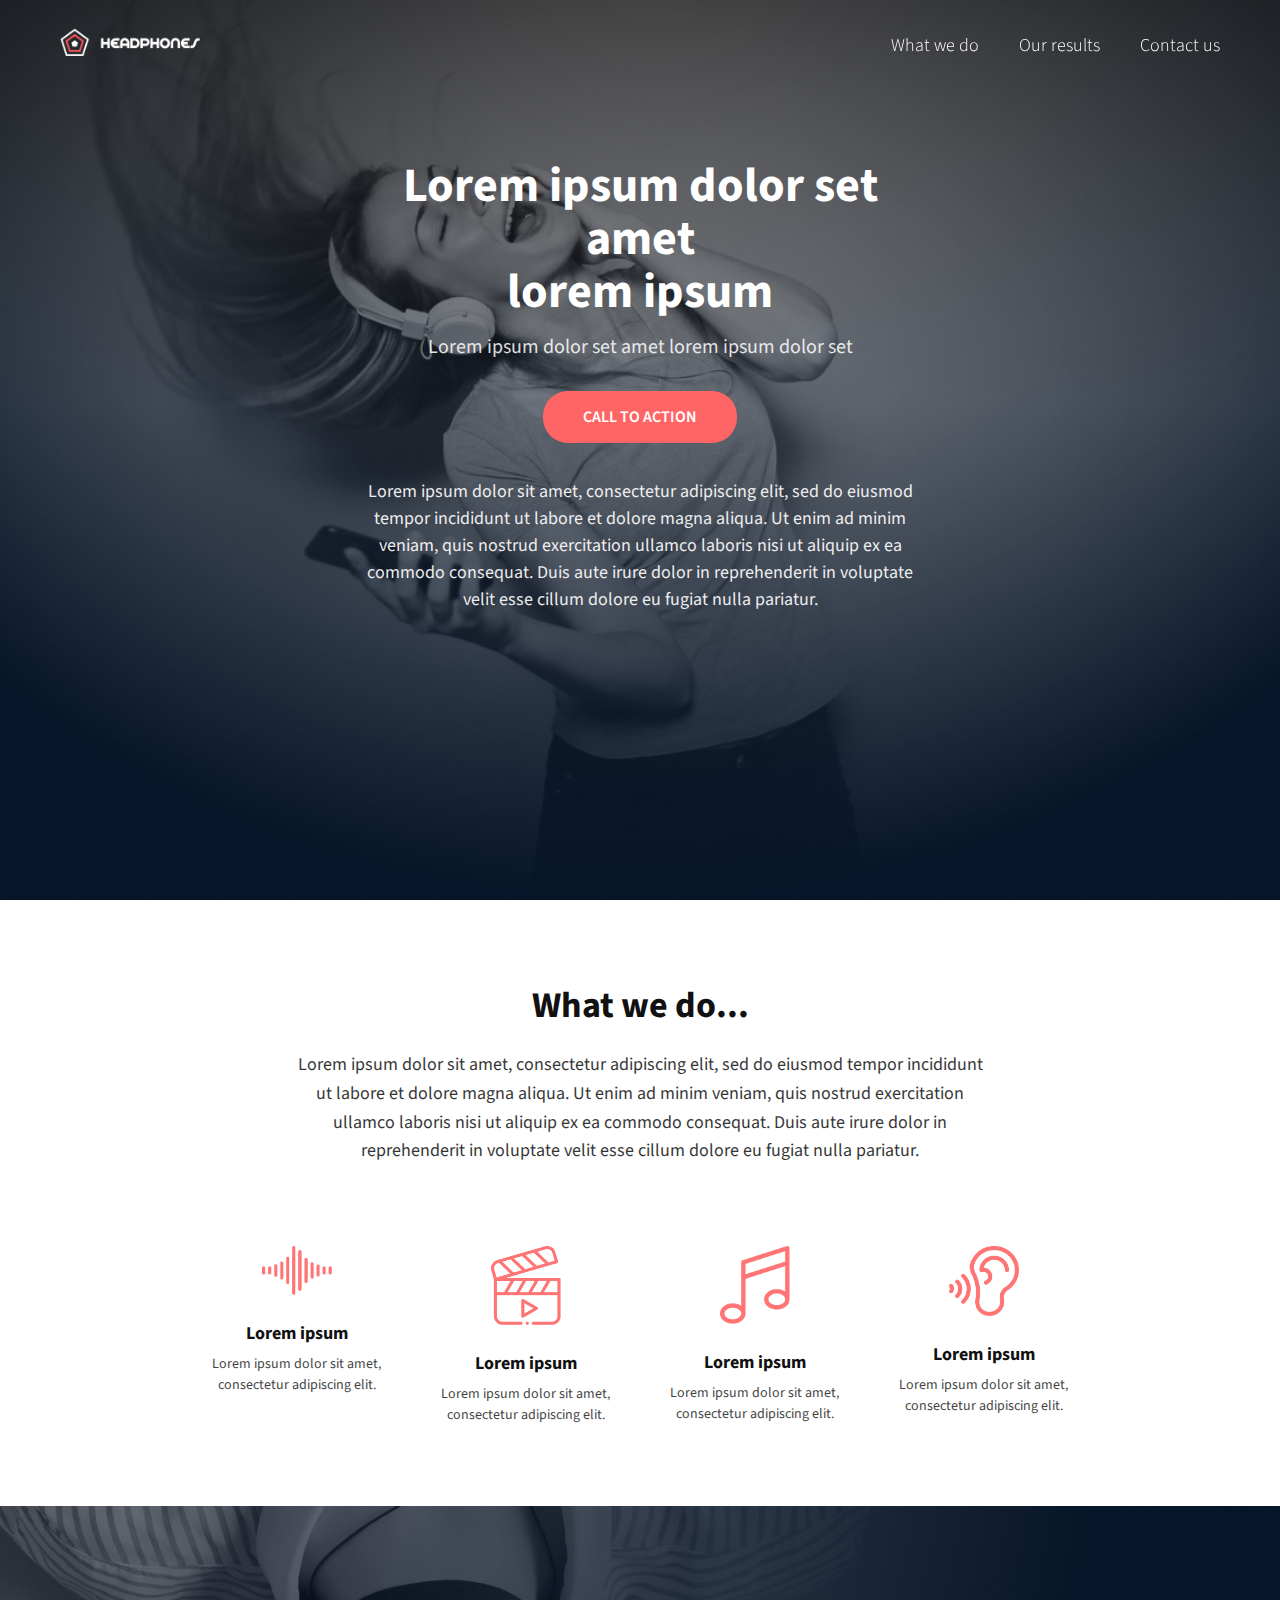
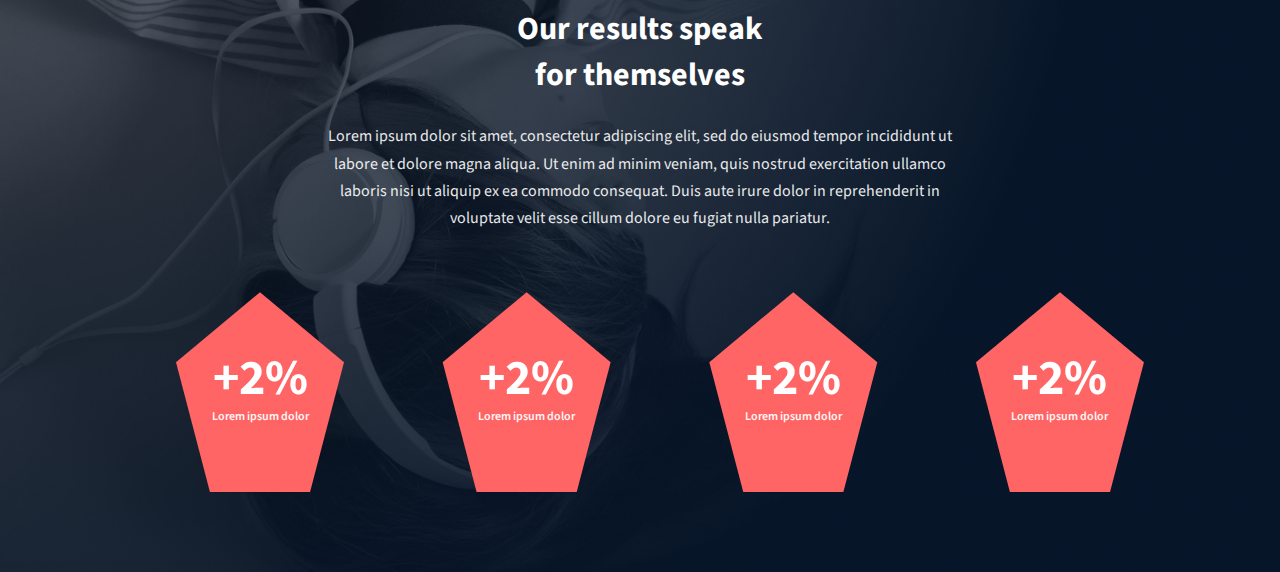
<file: headphones/6-index.html>
<!DOCTYPE html>
<html lang="en">
<head>
<meta charset="UTF-8">
<meta name="viewport" content="width=device-width, initial-scale=1.0">
<title>Headphones Website</title>

<link href="https://fonts.googleapis.com/css2?family=Source+Sans+Pro:wght@300;400;600;700&display=swap" rel="stylesheet">

<link rel="stylesheet" href="6-styles.css">
</head>
<body>

<!-- HEADER -->
<header>
    <!-- MOBILE HAMBURGER -->
    <div class="hamburger">
        <span></span>
        <span></span>
        <span></span>
    </div>

    <!-- LOGO -->
    <div class="logo-area">
        <img src="logo_headphones.png" class="logo" alt="Logo">
    </div>

    <!-- DESKTOP NAV -->
    <nav class="desktop-nav">
        <a href="#">What we do</a>
        <a href="#">Our results</a>
        <a href="#">Contact us</a>
    </nav>
</header>

<!-- HERO SECTION -->
<section class="hero">
    <div class="container">
    <div class="overlay"></div>

    <div class="content">
        <h1>Lorem ipsum dolor set amet<br>lorem ipsum</h1>

        <p class="subtitle">
            Lorem ipsum dolor set amet lorem ipsum dolor set
        </p>

        <a href="#" class="cta-btn">CALL TO ACTION</a>

        <p class="desc">
            Lorem ipsum dolor sit amet, consectetur adipiscing elit, sed do eiusmod tempor incididunt ut labore et
            dolore magna aliqua. Ut enim ad minim veniam, quis nostrud exercitation ullamco laboris nisi ut aliquip ex
            ea commodo consequat. Duis aute irure dolor in reprehenderit in voluptate velit esse cillum dolore eu fugiat nulla pariatur.
            
        </p>
    </div>
    </div>
</section>

<!-- WHAT WE DO SECTION -->
<section class="what-we-do" id="whatwedo">
    <div class="container">

    <h2>What we do...</h2>

    <p class="intro">
        Lorem ipsum dolor sit amet, consectetur adipiscing elit, sed do eiusmod tempor 
        incididunt ut labore et dolore magna aliqua. Ut enim ad minim veniam, quis nostrud 
        exercitation ullamco laboris nisi ut aliquip ex ea commodo consequat. Duis aute 
        irure dolor in reprehenderit in voluptate velit esse cillum dolore eu fugiat nulla pariatur.
    </p>

    <div class="services">

        <div class="service-item">
            <img src="icon1.png" alt="">
            <h3>Lorem ipsum</h3>
            <p>Lorem ipsum dolor sit amet,<br>consectetur adipiscing elit.</p>
        </div>

        <div class="service-item">
            <img src="icon2.png" alt="">
            <h3>Lorem ipsum</h3>
            <p>Lorem ipsum dolor sit amet,<br>consectetur adipiscing elit.</p>
        </div>

        <div class="service-item">
            <img src="icon3.png" alt="">
            <h3>Lorem ipsum</h3>
            <p>Lorem ipsum dolor sit amet,<br>consectetur adipiscing elit.</p>
        </div>

        <div class="service-item">
            <img src="icon4.png" alt="">
            <h3>Lorem ipsum</h3>
            <p>Lorem ipsum dolor sit amet,<br>consectetur adipiscing elit.</p>
        </div>

    </div>
    </div>
</section>

<!--Our Results!-->

<section class="results-section" id="results">
    <div class="results-overlay">
        <div class="results-container">

            <h2>Our results speak <br> for themselves</h2>

            <p class="results-text">
                Lorem ipsum dolor sit amet, consectetur adipiscing elit, sed do eiusmod tempor
                incididunt ut labore et dolore magna aliqua. Ut enim ad minim veniam, quis nostrud
                exercitation ullamco laboris nisi ut aliquip ex ea commodo consequat. Duis aute
                irure dolor in reprehenderit in voluptate velit esse cillum dolore eu fugiat nulla pariatur.
            </p>

            <div class="results-grid">
                <div class="result-box">
                <div class="pentagon-shape" role="img" aria-label="+2 percent pentagon">
                <div class="pentagon-content">
                 <div class="percent">+2%</div>
                 <div class="label">Lorem ipsum dolor</div>
                 </div>
                  </div>
                  </div>

                <div class="result-box">
                <div class="pentagon-shape" role="img" aria-label="+2 percent pentagon">
                <div class="pentagon-content">
                 <div class="percent">+2%</div>
                 <div class="label">Lorem ipsum dolor</div>
                 </div>
                  </div>
                  </div>

                  <div class="result-box">
                <div class="pentagon-shape" role="img" aria-label="+2 percent pentagon">
                <div class="pentagon-content">
                 <div class="percent">+2%</div>
                 <div class="label">Lorem ipsum dolor</div>
                 </div>
                  </div>
                  </div>

                  <div class="result-box">
                <div class="pentagon-shape" role="img" aria-label="+2 percent pentagon">
                <div class="pentagon-content">
                 <div class="percent">+2%</div>
                 <div class="label">Lorem ipsum dolor</div>
                 </div>
                  </div>
                  </div>

        </div>
    </div>
</section>
</body>
</html>
</file>
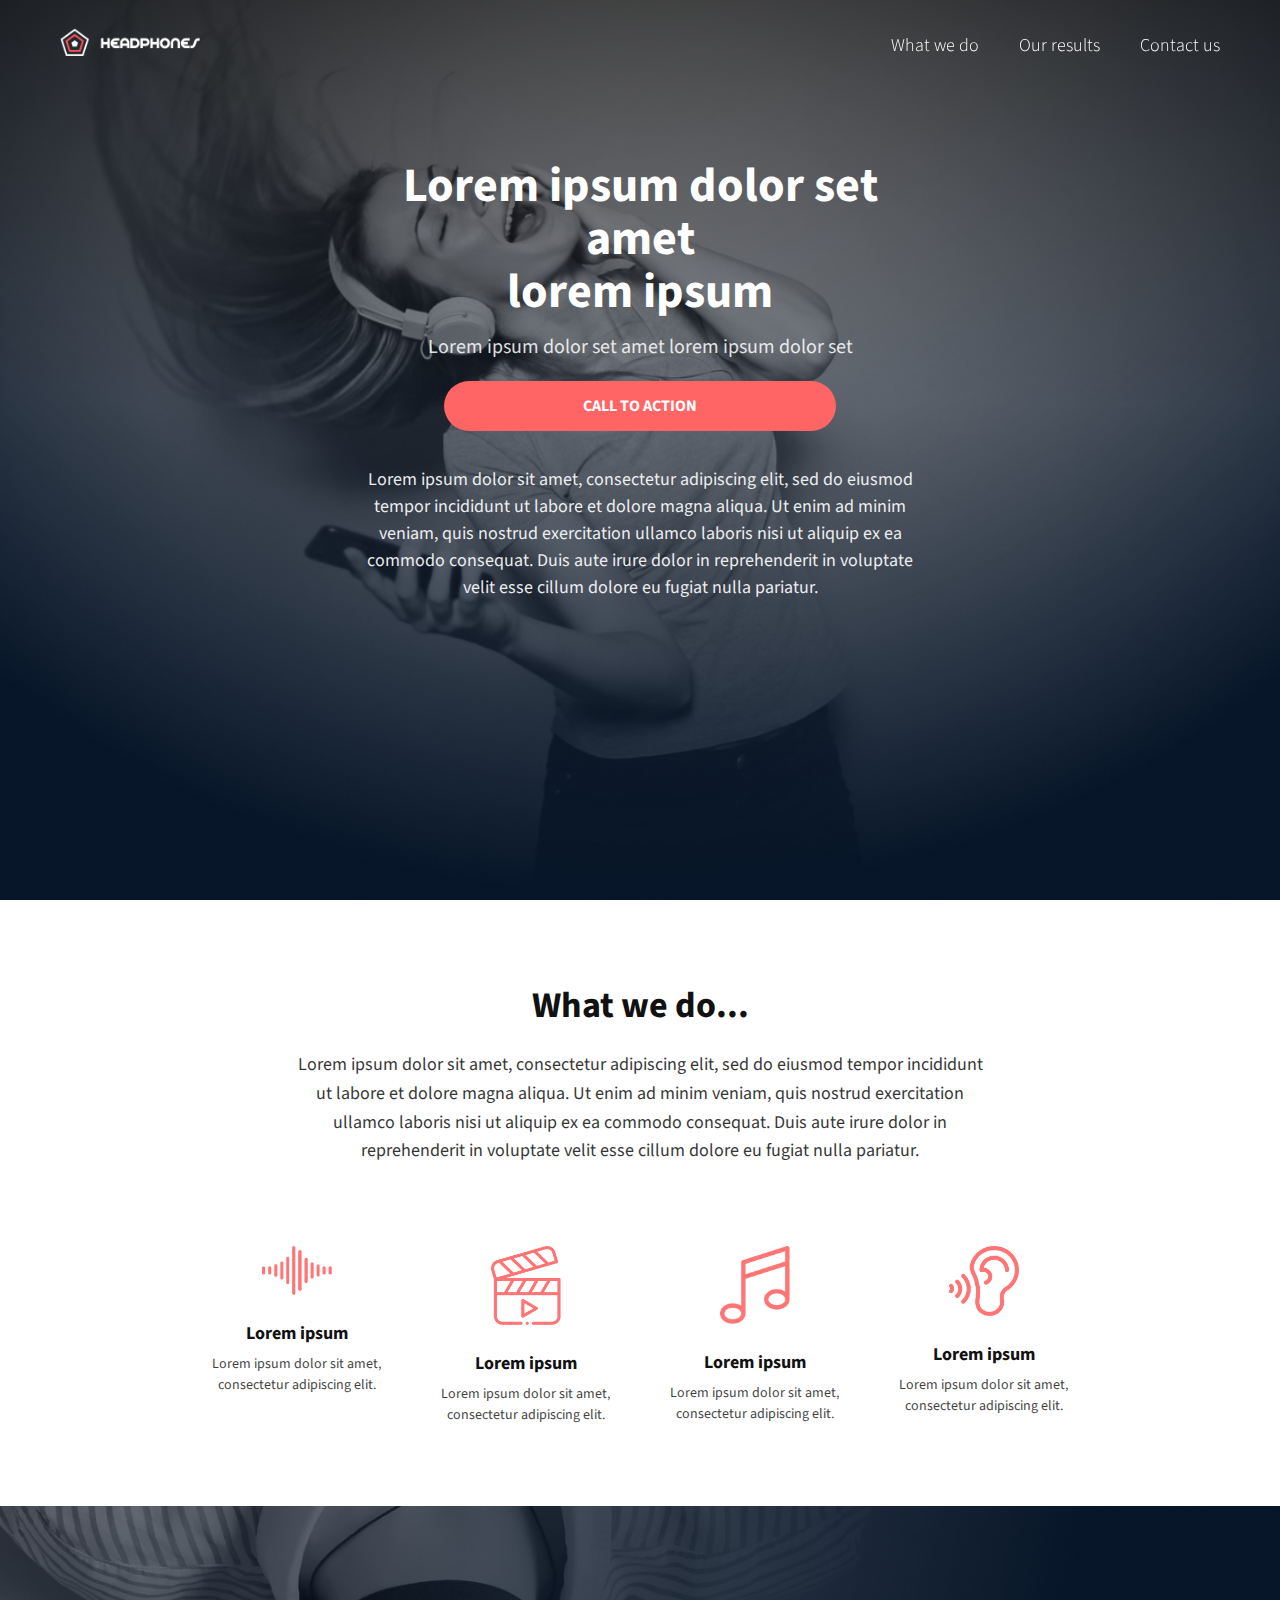
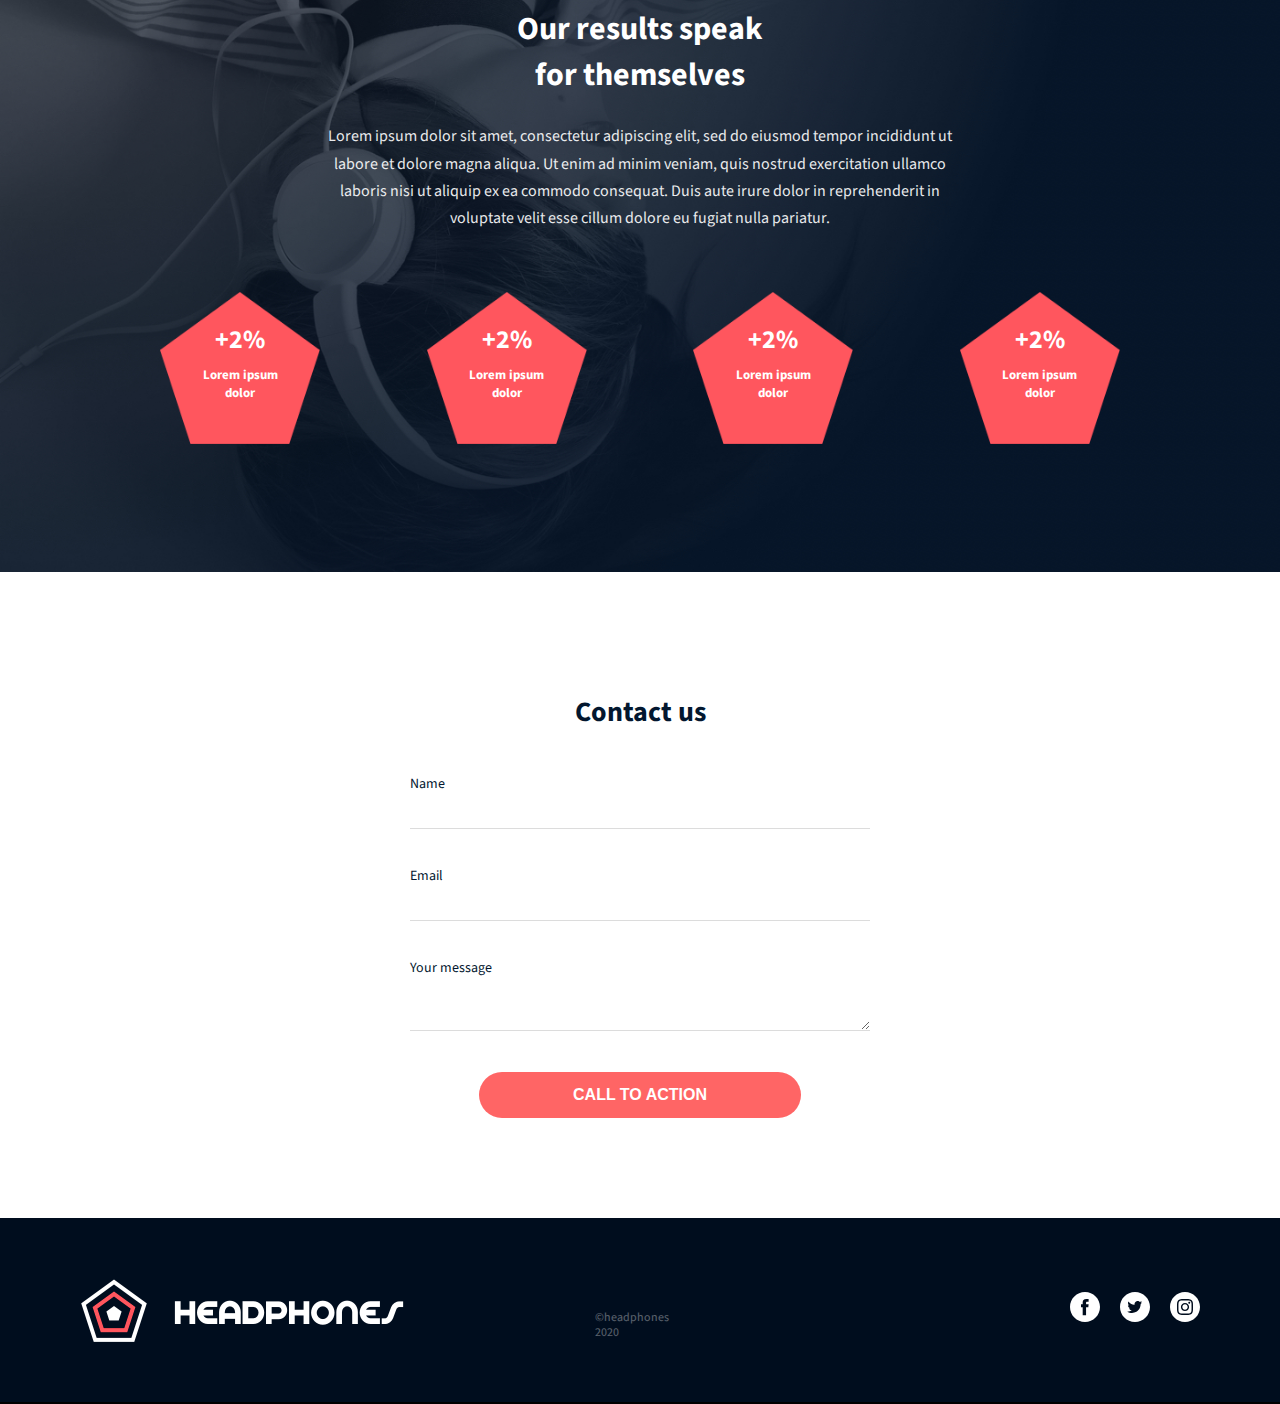
<file: headphones/7-index.html>
<!DOCTYPE html>
<html lang="en">
<head>
<meta charset="UTF-8">
<meta name="viewport" content="width=device-width, initial-scale=1.0">
<title>Headphones Website</title>

<link href="https://fonts.googleapis.com/css2?family=Source+Sans+Pro:wght@300;400;600;700&display=swap" rel="stylesheet">

<link rel="stylesheet" href="4-styles.css">
</head>
<body>

<!-- HEADER -->
<header>
    <!-- MOBILE HAMBURGER -->
    <div class="hamburger">
        <span></span>
        <span></span>
        <span></span>
    </div>

    <!-- LOGO -->
    <div class="logo-area">
        <img src="logo_headphones.png" class="logo" alt="Logo">
    </div>

    <!-- DESKTOP NAV -->
    <nav class="desktop-nav">
        <a href="#">What we do</a>
        <a href="#">Our results</a>
        <a href="#">Contact us</a>
    </nav>
</header>

<!-- HERO SECTION -->
<section class="hero">
    <div class="container">
    <div class="overlay"></div>

    <div class="content">
        <h1>Lorem ipsum dolor set amet<br>lorem ipsum</h1>

        <p class="subtitle">
            Lorem ipsum dolor set amet lorem ipsum dolor set
        </p>

        <a href="#" class="cta-btn">CALL TO ACTION</a>

        <p class="desc">
            Lorem ipsum dolor sit amet, consectetur adipiscing elit, sed do eiusmod tempor incididunt ut labore et
            dolore magna aliqua. Ut enim ad minim veniam, quis nostrud exercitation ullamco laboris nisi ut aliquip ex
            ea commodo consequat. Duis aute irure dolor in reprehenderit in voluptate velit esse cillum dolore eu fugiat nulla pariatur.
            
        </p>
    </div>
    </div>
</section>

<!-- WHAT WE DO SECTION -->
<section class="what-we-do" id="whatwedo">
    <div class="container">

    <h2>What we do...</h2>

    <p class="intro">
        Lorem ipsum dolor sit amet, consectetur adipiscing elit, sed do eiusmod tempor 
        incididunt ut labore et dolore magna aliqua. Ut enim ad minim veniam, quis nostrud 
        exercitation ullamco laboris nisi ut aliquip ex ea commodo consequat. Duis aute 
        irure dolor in reprehenderit in voluptate velit esse cillum dolore eu fugiat nulla pariatur.
    </p>

    <div class="services">

        <div class="service-item">
            <img src="icon1.png" alt="">
            <h3>Lorem ipsum</h3>
            <p>Lorem ipsum dolor sit amet,<br>consectetur adipiscing elit.</p>
        </div>

        <div class="service-item">
            <img src="icon2.png" alt="">
            <h3>Lorem ipsum</h3>
            <p>Lorem ipsum dolor sit amet,<br>consectetur adipiscing elit.</p>
        </div>

        <div class="service-item">
            <img src="icon3.png" alt="">
            <h3>Lorem ipsum</h3>
            <p>Lorem ipsum dolor sit amet,<br>consectetur adipiscing elit.</p>
        </div>

        <div class="service-item">
            <img src="icon4.png" alt="">
            <h3>Lorem ipsum</h3>
            <p>Lorem ipsum dolor sit amet,<br>consectetur adipiscing elit.</p>
        </div>

    </div>
    </div>
</section>

<!--Our Results!-->

<section class="results-section" id="results">
    <div class="results-overlay">
        <div class="results-container">

            <h2>Our results speak <br> for themselves</h2>

            <p class="results-text">
                Lorem ipsum dolor sit amet, consectetur adipiscing elit, sed do eiusmod tempor
                incididunt ut labore et dolore magna aliqua. Ut enim ad minim veniam, quis nostrud
                exercitation ullamco laboris nisi ut aliquip ex ea commodo consequat. Duis aute
                irure dolor in reprehenderit in voluptate velit esse cillum dolore eu fugiat nulla pariatur.
            </p>

            <div class="results-grid">
                <div class="result-box">
                    <img src="pentagone.png" class="pentagon">
                    <div class="result-content">+2%<span>Lorem ipsum dolor</span></div>
                </div>

                <div class="result-box">
                    <img src="pentagone.png" class="pentagon">
                    <div class="result-content">+2%<span>Lorem ipsum dolor</span></div>
                </div>

                <div class="result-box">
                    <img src="pentagone.png" class="pentagon">
                    <div class="result-content">+2%<span>Lorem ipsum dolor</span></div>
                </div>

                <div class="result-box">
                    <img src="pentagone.png" class="pentagon">
                    <div class="result-content">+2%<span>Lorem ipsum dolor</span></div>
                </div>
            </div>

        </div>
    </div>
</section>

<!-- CONTACT US SECTION -->
<section class="contact-section" id="contact">
    <div class="contact-container">

        <h2>Contact us</h2>

        <form class="contact-form">

            <div class="input-group">
                <label>Name</label>
                <input type="text" required>
            </div>

            <div class="input-group">
                <label>Email</label>
                <input type="email" required>
            </div>

            <div class="input-group">
                <label>Your message</label>
                <textarea required></textarea>
            </div>

            <button type="submit" class="cta-btn">CALL TO ACTION</button>

        </form>

    </div>
</section>

<!-- FOOTER -->
<footer>
        <div class="footer-left">
            <img src="logo_headphones.png" alt="">
        </div>

        <div>           
        <p class="copy">©headphones 2020</p>
        </div>
        
        <div>
        <svg width="130" height="30" viewBox="0 0 130 30" fill="none" xmlns="http://www.w3.org/2000/svg">
        <path fill-rule="evenodd" clip-rule="evenodd" d="M115 0C106.716 0 100 6.71573 100 15C100 23.2843 106.716 30 115 30C123.284 30 130 23.2843 130 15C130 6.71573 123.284 0 115 0ZM111.702 7.04833C112.555 7.0095 112.828 7 115.001 7H114.998C117.172 7 117.443 7.0095 118.297 7.04833C119.148 7.08733 119.73 7.22217 120.24 7.42C120.767 7.62417 121.212 7.89751 121.657 8.34251C122.102 8.78719 122.375 9.23352 122.58 9.7597C122.777 10.2684 122.912 10.8497 122.952 11.7014C122.99 12.5547 123 12.8274 123 15.0001C123 17.1728 122.99 17.4448 122.952 18.2981C122.912 19.1495 122.777 19.731 122.58 20.2398C122.375 20.7658 122.102 21.2121 121.657 21.6568C121.212 22.1018 120.766 22.3758 120.24 22.5802C119.731 22.778 119.149 22.9128 118.298 22.9518C117.444 22.9907 117.173 23.0002 115 23.0002C112.827 23.0002 112.555 22.9907 111.701 22.9518C110.85 22.9128 110.268 22.778 109.759 22.5802C109.234 22.3758 108.787 22.1018 108.343 21.6568C107.898 21.2121 107.625 20.7658 107.42 20.2396C107.222 19.731 107.088 19.1496 107.048 18.298C107.01 17.4446 107 17.1728 107 15.0001C107 12.8274 107.01 12.5546 107.048 11.7012C107.087 10.8499 107.222 10.2684 107.42 9.75953C107.625 9.23352 107.898 8.78719 108.343 8.34251C108.788 7.89768 109.234 7.62434 109.76 7.42C110.269 7.22217 110.85 7.08733 111.702 7.04833ZM114.283 8.44168C114.422 8.44146 114.572 8.44153 114.734 8.4416L115.001 8.44168C117.137 8.44168 117.39 8.44935 118.233 8.48768C119.013 8.52335 119.437 8.65368 119.719 8.76319C120.092 8.90819 120.358 9.08152 120.638 9.36152C120.918 9.64153 121.091 9.9082 121.237 10.2815C121.346 10.5632 121.477 10.9865 121.512 11.7666C121.551 12.6099 121.559 12.8632 121.559 14.9983C121.559 17.1333 121.551 17.3866 121.512 18.2299C121.477 19.01 121.346 19.4333 121.237 19.715C121.092 20.0883 120.918 20.3541 120.638 20.634C120.358 20.914 120.092 21.0873 119.719 21.2323C119.437 21.3423 119.013 21.4723 118.233 21.508C117.39 21.5463 117.137 21.5547 115.001 21.5547C112.865 21.5547 112.611 21.5463 111.768 21.508C110.988 21.472 110.565 21.3416 110.283 21.2321C109.909 21.0871 109.643 20.9138 109.363 20.6338C109.083 20.3538 108.909 20.0878 108.764 19.7143C108.654 19.4326 108.524 19.0093 108.488 18.2293C108.45 17.3859 108.442 17.1326 108.442 14.9963C108.442 12.8599 108.45 12.6079 108.488 11.7646C108.524 10.9845 108.654 10.5612 108.764 10.2792C108.909 9.90586 109.083 9.63919 109.363 9.35919C109.643 9.07919 109.909 8.90585 110.283 8.76052C110.565 8.65052 110.988 8.52052 111.768 8.48468C112.506 8.45135 112.792 8.44135 114.283 8.43968V8.44168ZM119.271 9.77003C118.741 9.77003 118.311 10.1995 118.311 10.7297C118.311 11.2597 118.741 11.6897 119.271 11.6897C119.801 11.6897 120.231 11.2597 120.231 10.7297C120.231 10.1997 119.801 9.7697 119.271 9.7697V9.77003ZM110.892 15.0001C110.892 12.7313 112.732 10.8918 115.001 10.8917C117.269 10.8917 119.108 12.7312 119.108 15.0001C119.108 17.2689 117.27 19.1076 115.001 19.1076C112.732 19.1076 110.892 17.2689 110.892 15.0001ZM117.667 15.0001C117.667 13.5272 116.473 12.3334 115.001 12.3334C113.528 12.3334 112.334 13.5272 112.334 15.0001C112.334 16.4728 113.528 17.6668 115.001 17.6668C116.473 17.6668 117.667 16.4728 117.667 15.0001Z" fill="white"/>
        <path fill-rule="evenodd" clip-rule="evenodd" d="M65 0C56.7157 0 50 6.71573 50 15C50 23.2843 56.7157 30 65 30C73.2843 30 80 23.2843 80 15C80 6.71573 73.2843 0 65 0ZM64.5822 12.7112L64.5508 12.1922C64.4563 10.8469 65.2852 9.6182 66.5967 9.14154C67.0794 8.97206 67.8978 8.95087 68.4329 9.09917C68.6427 9.16273 69.0414 9.37458 69.3247 9.56524L69.8388 9.91479L70.4054 9.73472C70.7202 9.63939 71.1398 9.4805 71.3287 9.37458C71.5071 9.27924 71.6645 9.22628 71.6645 9.25806C71.6645 9.43813 71.2762 10.0525 70.951 10.3915C70.5103 10.8681 70.6362 10.9105 71.5281 10.5927C72.0632 10.4126 72.0737 10.4126 71.9687 10.6139C71.9058 10.7198 71.5805 11.0906 71.2343 11.4295C70.6467 12.0121 70.6152 12.0757 70.6152 12.5629C70.6152 13.315 70.2585 14.8827 69.9018 15.7407C69.2408 17.3507 67.8243 19.0138 66.4079 19.8506C64.4144 21.0264 61.7598 21.3229 59.525 20.6344C58.78 20.4014 57.5 19.8082 57.5 19.7023C57.5 19.6705 57.8882 19.6281 58.3604 19.6175C59.3466 19.5964 60.3329 19.321 61.1723 18.8337L61.7388 18.4947L61.0883 18.2723C60.165 17.9545 59.3361 17.2236 59.1263 16.5351C59.0633 16.3127 59.0843 16.3021 59.6719 16.3021L60.2804 16.2915L59.7663 16.0479C59.1578 15.7407 58.6017 15.2217 58.3289 14.692C58.1295 14.3107 57.8777 13.3468 57.9512 13.2726C57.9721 13.2408 58.1925 13.3044 58.4443 13.3891C59.1683 13.654 59.2627 13.5904 58.843 13.1455C58.0561 12.3405 57.8148 11.1435 58.1925 10.0101L58.3709 9.50169L59.0633 10.1902C60.4798 11.5778 62.148 12.404 64.0576 12.6477L64.5822 12.7112Z" fill="white"/>
         <path fill-rule="evenodd" clip-rule="evenodd" d="M15 0C6.71573 0 0 6.71573 0 15C0 23.2843 6.71573 30 15 30C23.2843 30 30 23.2843 30 15C30 6.71573 23.2843 0 15 0ZM16.0635 15.1589V23.3197H12.6869V15.1592H11V12.3469H12.6869V10.6585C12.6869 8.36425 13.6395 7 16.3457 7H18.5988V9.81257H17.1905C16.137 9.81257 16.0673 10.2056 16.0673 10.9391L16.0635 12.3466H18.6147L18.3162 15.1589H16.0635Z" fill="white"/>
        </svg>
    </div>


</footer>


</body>
</html>
</file>
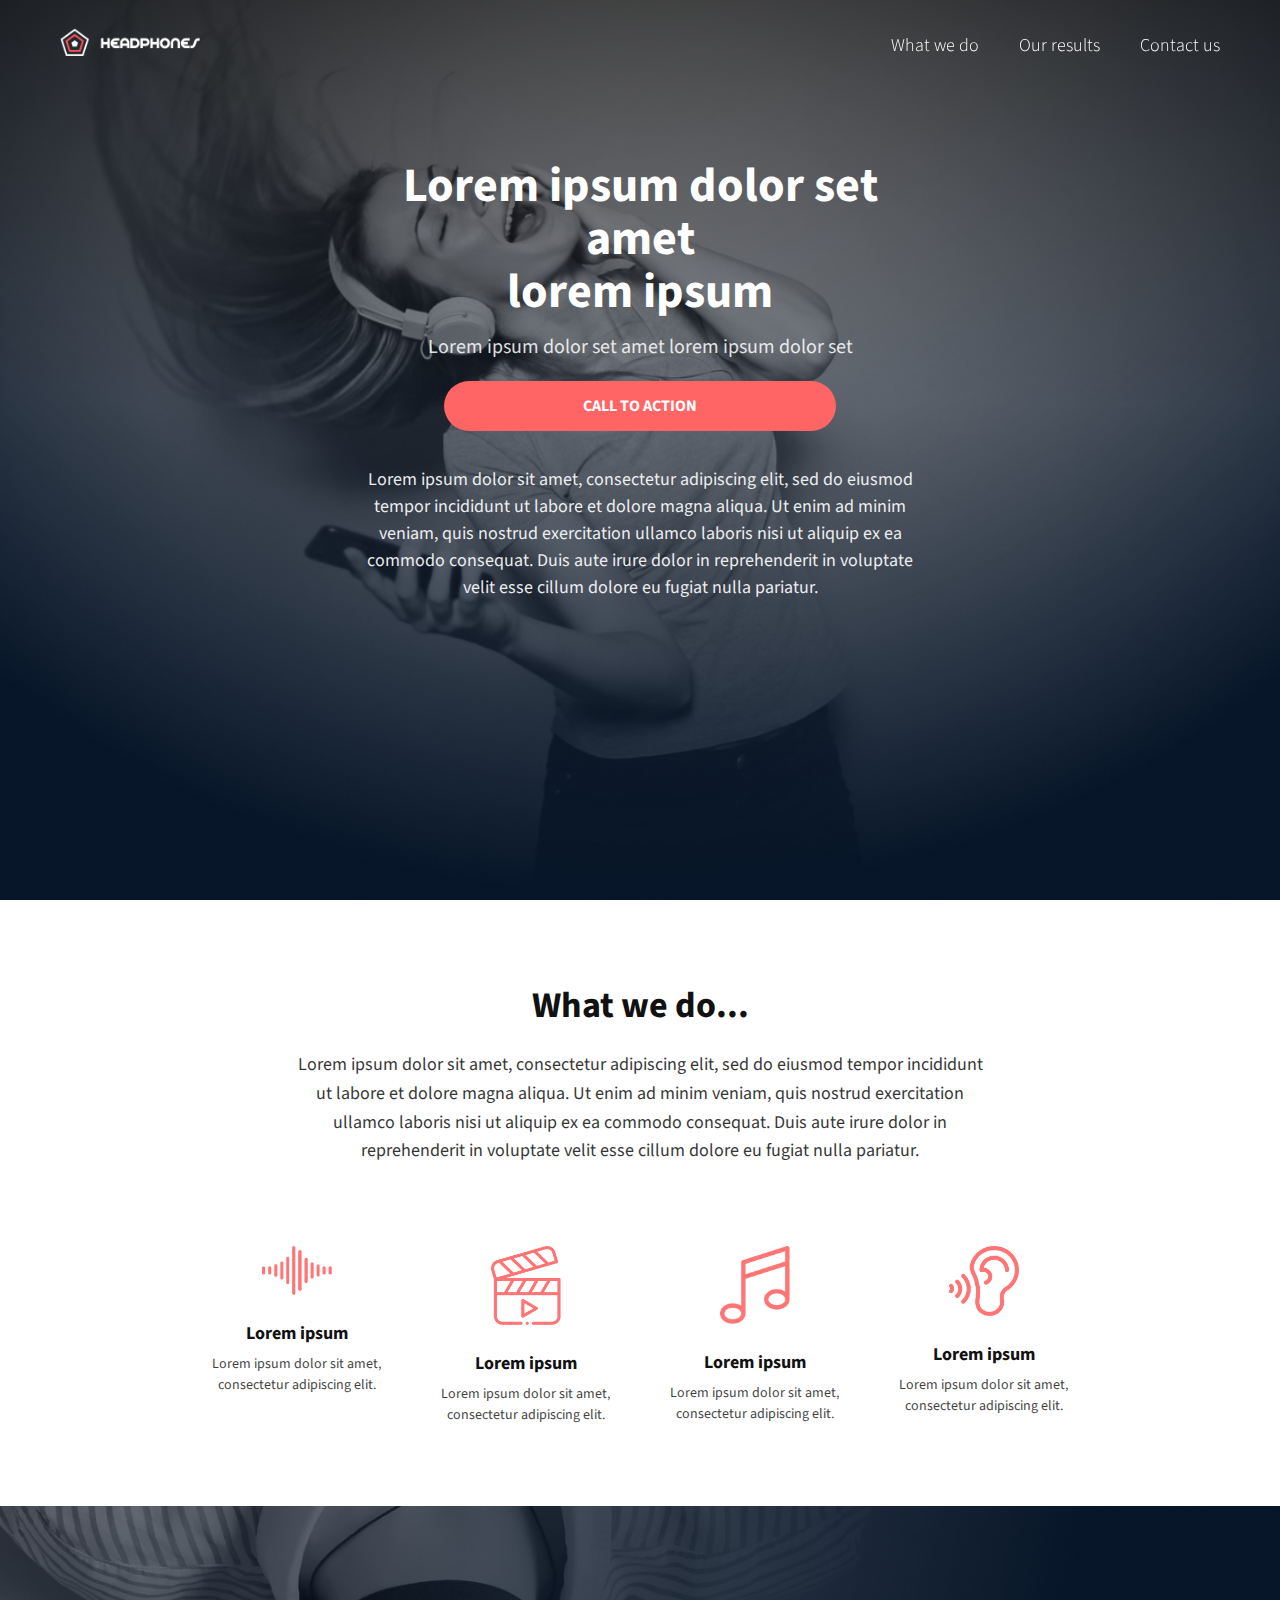
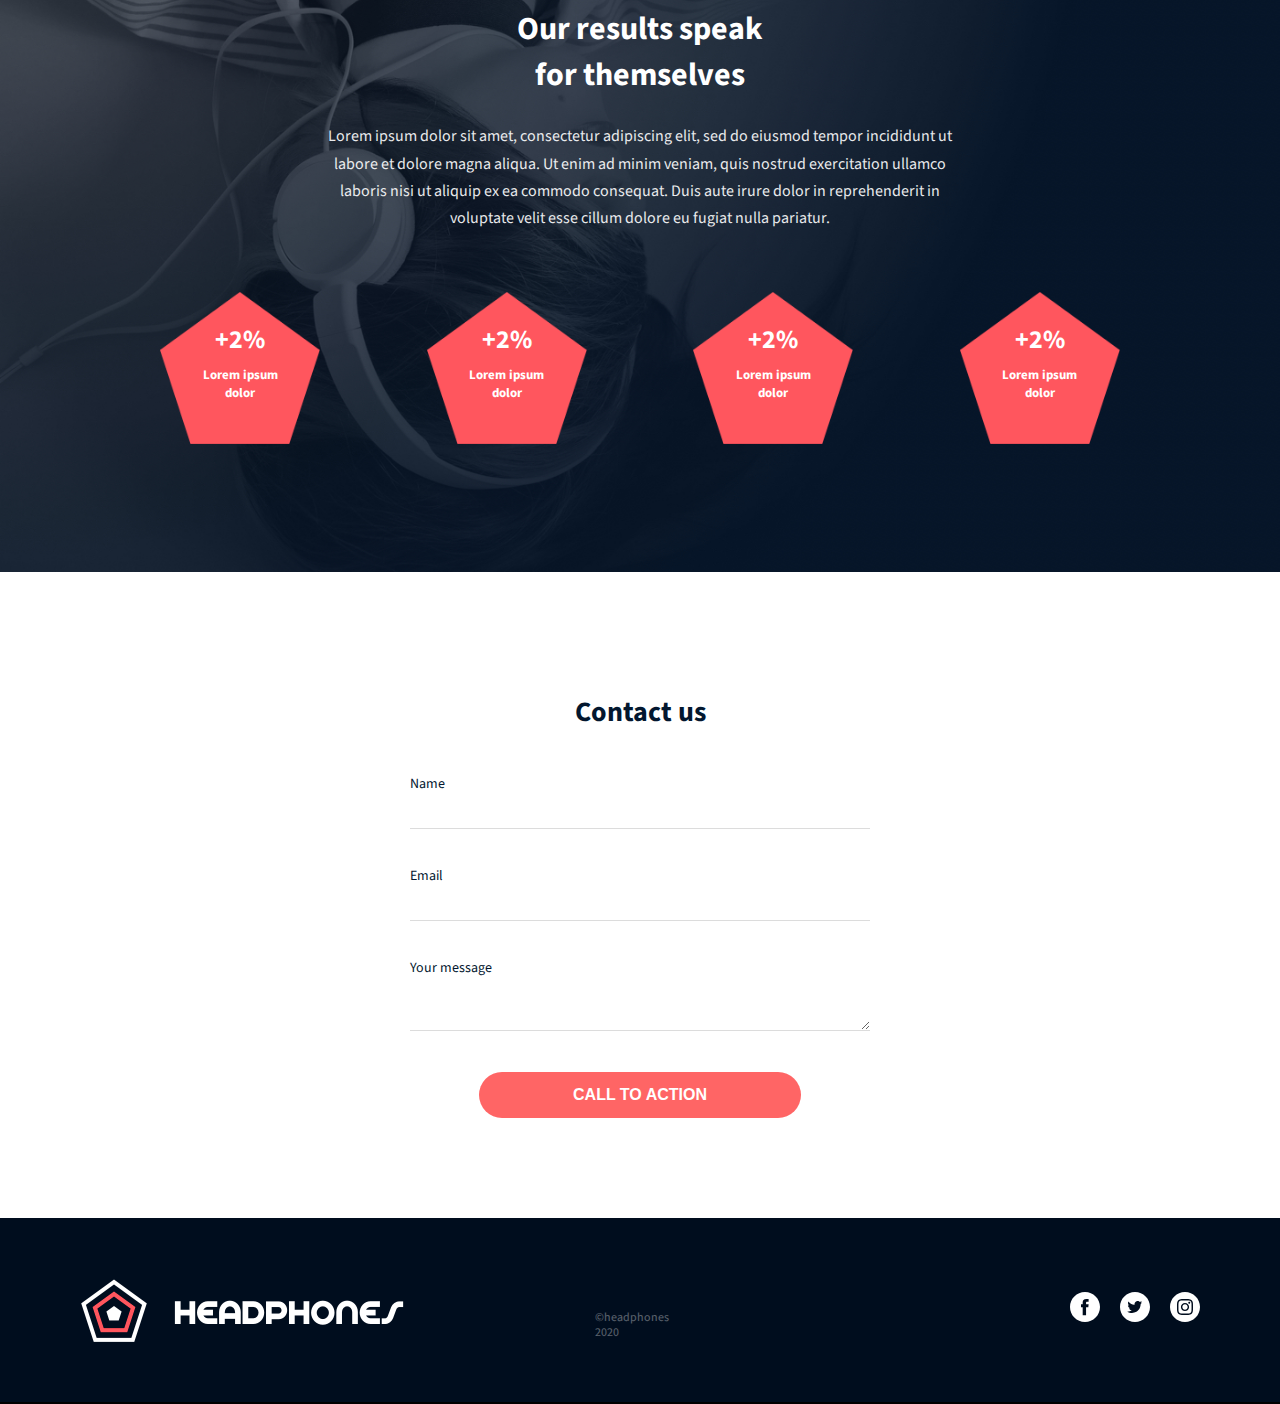
<file: headphones/8-index.html>
<!DOCTYPE html>
<html lang="en">
<head>
<meta charset="UTF-8">
<meta name="viewport" content="width=device-width, initial-scale=1.0">
<title>Headphones Website</title>

<link href="https://fonts.googleapis.com/css2?family=Source+Sans+Pro:wght@300;400;600;700&display=swap" rel="stylesheet">

<link rel="stylesheet" href="8-styles.css">
<script src="8-script.js" defer></script>
</head>
<body>

<!-- HEADER -->

<header>
    <!-- MOBILE HAMBURGER -->
    <div class="hamburger" id="hamburger" aria-label="Menu" aria-expanded="false">
        <span></span>
        <span></span>
        <span></span>
    </div>

    <!-- LOGO -->
    <div class="logo-area">
        <img src="logo_headphones.png" class="logo" alt="Brand Logo">
    </div>

    <!-- DESKTOP NAV -->
    <nav class="desktop-nav">
        <a href="#what-we-do">What we do</a>
        <a href="#our-results">Our results</a>
        <a href="#contact">Contact us</a>
    </nav>

    <!-- MOBILE SLIDE OUT MENU -->
<div class="side-nav" id="sideNav">
    <div class="close-btn" id="closeNav">✕</div>

    <a href="#what-we-do">What we do</a>
    <a href="#our-results">Our results</a>
    <a href="#contact">Contact us</a>
</div>
</header>

<div id="pageContent">
<!-- HERO SECTION -->
<section class="hero">
    <div class="container">
    <div class="overlay"></div>

    <div class="content">
        <h1>Lorem ipsum dolor set amet<br>lorem ipsum</h1>

        <p class="subtitle">
            Lorem ipsum dolor set amet lorem ipsum dolor set
        </p>

        <a href="#" class="cta-btn">CALL TO ACTION</a>

        <p class="desc">
            Lorem ipsum dolor sit amet, consectetur adipiscing elit, sed do eiusmod tempor incididunt ut labore et
            dolore magna aliqua. Ut enim ad minim veniam, quis nostrud exercitation ullamco laboris nisi ut aliquip ex
            ea commodo consequat. Duis aute irure dolor in reprehenderit in voluptate velit esse cillum dolore eu fugiat nulla pariatur.
            
        </p>
    </div>
    </div>
</section>

<!-- WHAT WE DO SECTION -->
<section class="what-we-do" id="whatwedo">
    <div class="container">

    <h2>What we do...</h2>

    <p class="intro">
        Lorem ipsum dolor sit amet, consectetur adipiscing elit, sed do eiusmod tempor 
        incididunt ut labore et dolore magna aliqua. Ut enim ad minim veniam, quis nostrud 
        exercitation ullamco laboris nisi ut aliquip ex ea commodo consequat. Duis aute 
        irure dolor in reprehenderit in voluptate velit esse cillum dolore eu fugiat nulla pariatur.
    </p>

    <div class="services">

        <div class="service-item">
            <img src="icon1.png" alt="">
            <h3>Lorem ipsum</h3>
            <p>Lorem ipsum dolor sit amet,<br>consectetur adipiscing elit.</p>
        </div>

        <div class="service-item">
            <img src="icon2.png" alt="">
            <h3>Lorem ipsum</h3>
            <p>Lorem ipsum dolor sit amet,<br>consectetur adipiscing elit.</p>
        </div>

        <div class="service-item">
            <img src="icon3.png" alt="">
            <h3>Lorem ipsum</h3>
            <p>Lorem ipsum dolor sit amet,<br>consectetur adipiscing elit.</p>
        </div>

        <div class="service-item">
            <img src="icon4.png" alt="">
            <h3>Lorem ipsum</h3>
            <p>Lorem ipsum dolor sit amet,<br>consectetur adipiscing elit.</p>
        </div>

    </div>
    </div>
</section>

<!--Our Results!-->

<section class="results-section" id="results">
    <div class="results-overlay">
        <div class="results-container">

            <h2>Our results speak <br> for themselves</h2>

            <p class="results-text">
                Lorem ipsum dolor sit amet, consectetur adipiscing elit, sed do eiusmod tempor
                incididunt ut labore et dolore magna aliqua. Ut enim ad minim veniam, quis nostrud
                exercitation ullamco laboris nisi ut aliquip ex ea commodo consequat. Duis aute
                irure dolor in reprehenderit in voluptate velit esse cillum dolore eu fugiat nulla pariatur.
            </p>

            <div class="results-grid">
                <div class="result-box">
                    <img src="pentagone.png" class="pentagon">
                    <div class="result-content">+2%<span>Lorem ipsum dolor</span></div>
                </div>

                <div class="result-box">
                    <img src="pentagone.png" class="pentagon">
                    <div class="result-content">+2%<span>Lorem ipsum dolor</span></div>
                </div>

                <div class="result-box">
                    <img src="pentagone.png" class="pentagon">
                    <div class="result-content">+2%<span>Lorem ipsum dolor</span></div>
                </div>

                <div class="result-box">
                    <img src="pentagone.png" class="pentagon">
                    <div class="result-content">+2%<span>Lorem ipsum dolor</span></div>
                </div>
            </div>

        </div>
    </div>
</section>

<!-- CONTACT US SECTION -->
<section class="contact-section" id="contact">
    <div class="contact-container">

        <h2>Contact us</h2>

        <form class="contact-form">

            <div class="input-group">
                <label>Name</label>
                <input type="text" required>
            </div>

            <div class="input-group">
                <label>Email</label>
                <input type="email" required>
            </div>

            <div class="input-group">
                <label>Your message</label>
                <textarea required></textarea>
            </div>

            <button type="submit" class="cta-btn">CALL TO ACTION</button>

        </form>

    </div>
</section>

<!-- FOOTER -->
<footer>
        <div class="footer-left">
            <img src="logo_headphones.png" alt="">
        </div>

        <div>           
        <p class="copy">©headphones 2020</p>
        </div>
        
        <div>
        <svg width="130" height="30" viewBox="0 0 130 30" fill="none" xmlns="http://www.w3.org/2000/svg">
        <path fill-rule="evenodd" clip-rule="evenodd" d="M115 0C106.716 0 100 6.71573 100 15C100 23.2843 106.716 30 115 30C123.284 30 130 23.2843 130 15C130 6.71573 123.284 0 115 0ZM111.702 7.04833C112.555 7.0095 112.828 7 115.001 7H114.998C117.172 7 117.443 7.0095 118.297 7.04833C119.148 7.08733 119.73 7.22217 120.24 7.42C120.767 7.62417 121.212 7.89751 121.657 8.34251C122.102 8.78719 122.375 9.23352 122.58 9.7597C122.777 10.2684 122.912 10.8497 122.952 11.7014C122.99 12.5547 123 12.8274 123 15.0001C123 17.1728 122.99 17.4448 122.952 18.2981C122.912 19.1495 122.777 19.731 122.58 20.2398C122.375 20.7658 122.102 21.2121 121.657 21.6568C121.212 22.1018 120.766 22.3758 120.24 22.5802C119.731 22.778 119.149 22.9128 118.298 22.9518C117.444 22.9907 117.173 23.0002 115 23.0002C112.827 23.0002 112.555 22.9907 111.701 22.9518C110.85 22.9128 110.268 22.778 109.759 22.5802C109.234 22.3758 108.787 22.1018 108.343 21.6568C107.898 21.2121 107.625 20.7658 107.42 20.2396C107.222 19.731 107.088 19.1496 107.048 18.298C107.01 17.4446 107 17.1728 107 15.0001C107 12.8274 107.01 12.5546 107.048 11.7012C107.087 10.8499 107.222 10.2684 107.42 9.75953C107.625 9.23352 107.898 8.78719 108.343 8.34251C108.788 7.89768 109.234 7.62434 109.76 7.42C110.269 7.22217 110.85 7.08733 111.702 7.04833ZM114.283 8.44168C114.422 8.44146 114.572 8.44153 114.734 8.4416L115.001 8.44168C117.137 8.44168 117.39 8.44935 118.233 8.48768C119.013 8.52335 119.437 8.65368 119.719 8.76319C120.092 8.90819 120.358 9.08152 120.638 9.36152C120.918 9.64153 121.091 9.9082 121.237 10.2815C121.346 10.5632 121.477 10.9865 121.512 11.7666C121.551 12.6099 121.559 12.8632 121.559 14.9983C121.559 17.1333 121.551 17.3866 121.512 18.2299C121.477 19.01 121.346 19.4333 121.237 19.715C121.092 20.0883 120.918 20.3541 120.638 20.634C120.358 20.914 120.092 21.0873 119.719 21.2323C119.437 21.3423 119.013 21.4723 118.233 21.508C117.39 21.5463 117.137 21.5547 115.001 21.5547C112.865 21.5547 112.611 21.5463 111.768 21.508C110.988 21.472 110.565 21.3416 110.283 21.2321C109.909 21.0871 109.643 20.9138 109.363 20.6338C109.083 20.3538 108.909 20.0878 108.764 19.7143C108.654 19.4326 108.524 19.0093 108.488 18.2293C108.45 17.3859 108.442 17.1326 108.442 14.9963C108.442 12.8599 108.45 12.6079 108.488 11.7646C108.524 10.9845 108.654 10.5612 108.764 10.2792C108.909 9.90586 109.083 9.63919 109.363 9.35919C109.643 9.07919 109.909 8.90585 110.283 8.76052C110.565 8.65052 110.988 8.52052 111.768 8.48468C112.506 8.45135 112.792 8.44135 114.283 8.43968V8.44168ZM119.271 9.77003C118.741 9.77003 118.311 10.1995 118.311 10.7297C118.311 11.2597 118.741 11.6897 119.271 11.6897C119.801 11.6897 120.231 11.2597 120.231 10.7297C120.231 10.1997 119.801 9.7697 119.271 9.7697V9.77003ZM110.892 15.0001C110.892 12.7313 112.732 10.8918 115.001 10.8917C117.269 10.8917 119.108 12.7312 119.108 15.0001C119.108 17.2689 117.27 19.1076 115.001 19.1076C112.732 19.1076 110.892 17.2689 110.892 15.0001ZM117.667 15.0001C117.667 13.5272 116.473 12.3334 115.001 12.3334C113.528 12.3334 112.334 13.5272 112.334 15.0001C112.334 16.4728 113.528 17.6668 115.001 17.6668C116.473 17.6668 117.667 16.4728 117.667 15.0001Z" fill="white"/>
        <path fill-rule="evenodd" clip-rule="evenodd" d="M65 0C56.7157 0 50 6.71573 50 15C50 23.2843 56.7157 30 65 30C73.2843 30 80 23.2843 80 15C80 6.71573 73.2843 0 65 0ZM64.5822 12.7112L64.5508 12.1922C64.4563 10.8469 65.2852 9.6182 66.5967 9.14154C67.0794 8.97206 67.8978 8.95087 68.4329 9.09917C68.6427 9.16273 69.0414 9.37458 69.3247 9.56524L69.8388 9.91479L70.4054 9.73472C70.7202 9.63939 71.1398 9.4805 71.3287 9.37458C71.5071 9.27924 71.6645 9.22628 71.6645 9.25806C71.6645 9.43813 71.2762 10.0525 70.951 10.3915C70.5103 10.8681 70.6362 10.9105 71.5281 10.5927C72.0632 10.4126 72.0737 10.4126 71.9687 10.6139C71.9058 10.7198 71.5805 11.0906 71.2343 11.4295C70.6467 12.0121 70.6152 12.0757 70.6152 12.5629C70.6152 13.315 70.2585 14.8827 69.9018 15.7407C69.2408 17.3507 67.8243 19.0138 66.4079 19.8506C64.4144 21.0264 61.7598 21.3229 59.525 20.6344C58.78 20.4014 57.5 19.8082 57.5 19.7023C57.5 19.6705 57.8882 19.6281 58.3604 19.6175C59.3466 19.5964 60.3329 19.321 61.1723 18.8337L61.7388 18.4947L61.0883 18.2723C60.165 17.9545 59.3361 17.2236 59.1263 16.5351C59.0633 16.3127 59.0843 16.3021 59.6719 16.3021L60.2804 16.2915L59.7663 16.0479C59.1578 15.7407 58.6017 15.2217 58.3289 14.692C58.1295 14.3107 57.8777 13.3468 57.9512 13.2726C57.9721 13.2408 58.1925 13.3044 58.4443 13.3891C59.1683 13.654 59.2627 13.5904 58.843 13.1455C58.0561 12.3405 57.8148 11.1435 58.1925 10.0101L58.3709 9.50169L59.0633 10.1902C60.4798 11.5778 62.148 12.404 64.0576 12.6477L64.5822 12.7112Z" fill="white"/>
         <path fill-rule="evenodd" clip-rule="evenodd" d="M15 0C6.71573 0 0 6.71573 0 15C0 23.2843 6.71573 30 15 30C23.2843 30 30 23.2843 30 15C30 6.71573 23.2843 0 15 0ZM16.0635 15.1589V23.3197H12.6869V15.1592H11V12.3469H12.6869V10.6585C12.6869 8.36425 13.6395 7 16.3457 7H18.5988V9.81257H17.1905C16.137 9.81257 16.0673 10.2056 16.0673 10.9391L16.0635 12.3466H18.6147L18.3162 15.1589H16.0635Z" fill="white"/>
        </svg>
    </div>


</footer>
</div>
</body>
</html>
</file>
<file: headphones/1-styles.css>
/* GLOBAL */
* {
    margin: 0;
    padding: 0;
    box-sizing: border-box;
}

body {
    font-family: 'Source Sans Pro', sans-serif;
    overflow-x: hidden;
    background: #000;
    color: white;
}

.container {
    max-width: 1000px;
    margin: 0 auto;
    padding: 0 20px;
}

a:hover, 
a:active {
    color: #FF6565;
}

button:hover,
button:active,
.cta-btn:hover,
.cta-btn:active {
    opacity: 0.9;
}

/* HEADER */
header {
    width: 100%;
    height: 90px;
    position: fixed;
    top: 0;
    left: 0;
    padding: 20px 60px;
    display: flex;
    justify-content: space-between;
    align-items: center;
    z-index: 20;
}

/* LOGO */
.logo-area .logo {
    width: 140px;
}

/* DESKTOP NAV */
.desktop-nav {
    display: flex;
    gap: 40px;
}

.desktop-nav a {
    color: white;
    text-decoration: none;
    font-size: 18px;
    font-weight: 300;
}

.desktop-nav a:hover {
    color: #FF6565;
}

/* HAMBURGER — mobile only */
.hamburger {
    width: 28px;
    display: none;
    flex-direction: column;
    cursor: pointer;
}

.hamburger span {
    height: 3px;
    background: white;
    margin: 5px 0;
    border-radius: 20px;
}

/* HERO SECTION */
.hero {
    width: 100%;
    height: 100vh;
    background: url("headphones_hero_1.jpg") center/cover no-repeat;
    position: relative;
    padding-top: 160px;
    text-align: center;
}

/* Gradient overlay */
.overlay {
    position: absolute;
    top: 0; left: 0;
    width: 100%; height: 100%;
    background: linear-gradient(#000, transparent 45%);
    opacity: 0.6;
}

.content {
    position: relative;
    z-index: 10;
    max-width: 600px;
    margin: 0 auto;
    padding: 0 20px;
}

/* TEXTS */
h1 {
    font-size: 48px;
    font-weight: 700;
    line-height: 1.1;
}

.subtitle {
    margin-top: 15px;
    font-size: 20px;
    opacity: 0.85;
}

.cta-btn {
    display: inline-block;
    margin-top: 30px;
    background: #FF6565;
    padding: 15px 40px;
    border-radius: 25px;
    color: white;
    text-decoration: none;
    font-weight: 600;
    font-size: 16px;
}

.desc {
    margin-top: 35px;
    font-size: 18px;
    opacity: 0.9;
    line-height: 1.5;
}

/* WHAT WE DO SECTION */
.what-we-do {
    width: 100%;
    padding: 80px 25px;
    text-align: center;
    background: #fff;
    color: #111;
}

.what-we-do h2 {
    font-size: 26px;
    font-weight: 700;
    margin-bottom: 20px;
}

.what-we-do .intro {
    font-size: 14px;
    line-height: 1.6;
    max-width: 360px;
    margin: 0 auto;
    opacity: 0.85;
    margin-bottom: 60px;
}

/* SERVICE ITEMS */
.services {
    display: flex;
    flex-direction: column;
    gap: 60px;
}

.service-item img {
    width: 55px;
    margin-bottom: 20px;
    opacity: 0.9;
}

.service-item h3 {
    font-size: 16px;
    margin-bottom: 8px;
    font-weight: 700;
}

.service-item p {
    font-size: 13px;
    opacity: 0.8;
    line-height: 1.5;
}


/* MOBILE STYLES – FOR WIDTH 480px AND BELOW */
@media (max-width: 480px) {

    header {
        padding: 20px;
        justify-content: center;
    }
    
     body {
        background: url("headphones_hero_1.jpg") center/cover no-repeat;
        background-attachment: fixed;
    }

    .hero {
        background: none;
        padding-top: 130px;
    }


    /* Show hamburger */
    .hamburger {
        display: flex;
        position: absolute;
        left: 20px;
        top: 22px;
    }

    /* Hide desktop nav */
    .desktop-nav {
        display: none;
    }

    .logo {
        width: 120px;
    }

    /* Mobile hero */
    .hero {
        padding-top: 130px;
        background-position: center;
    }

    h1 {
        font-size: 32px;
    }

    .subtitle {
        font-size: 16px;
    }

    .desc {
        font-size: 14px;
    }  
}

@media (min-width: 480px) {
    .services {
        max-width: 1000px;
        margin: 0 auto;
        display: flex;
        flex-direction: row;
        justify-content: space-between;
    }

    .what-we-do h2 {
        font-size: 36px;
    }

    .what-we-do .intro {
        max-width: 700px;
        font-size: 18px;
        margin-bottom: 80px;
    }

    .services {
        flex-direction: row;
        justify-content: center;
        gap: 60px;
    }

    .service-item {
        max-width: 200px;
    }

    .service-item img {
        width: 70px;
    }

    .service-item h3 {
        font-size: 18px;
    }

    .service-item p {
        font-size: 14px;
    }
}
</file>
<file: headphones/2-styles.css>
/* GLOBAL */
* {
    margin: 0;
    padding: 0;
    box-sizing: border-box;
}

body {
    font-family: 'Source Sans Pro', sans-serif;
    overflow-x: hidden;
    background: #000;
    color: white;
}

.container {
    max-width: 1000px;
    margin: 0 auto;
    padding: 0 20px;
}

a:hover, 
a:active {
    color: #FF6565;
}

button:hover,
button:active,
.cta-btn:hover,
.cta-btn:active {
    opacity: 0.9;
}

/* HEADER */
header {
    width: 100%;
    height: 90px;
    position: fixed;
    top: 0;
    left: 0;
    padding: 20px 60px;
    display: flex;
    justify-content: space-between;
    align-items: center;
    z-index: 20;
}

/* LOGO */
.logo-area .logo {
    width: 140px;
}

/* DESKTOP NAV */
.desktop-nav {
    display: flex;
    gap: 40px;
}

.desktop-nav a {
    color: white;
    text-decoration: none;
    font-size: 18px;
    font-weight: 300;
}

.desktop-nav a:hover {
    color: #FF6565;
}

/* HAMBURGER — mobile only */
.hamburger {
    width: 28px;
    display: none;
    flex-direction: column;
    cursor: pointer;
}

.hamburger span {
    height: 3px;
    background: white;
    margin: 5px 0;
    border-radius: 20px;
}

/* HERO SECTION */
.hero {
    width: 100%;
    height: 100vh;
    background: url("headphones_hero_1.jpg") center/cover no-repeat;
    position: relative;
    padding-top: 160px;
    text-align: center;
}

/* Gradient overlay */
.overlay {
    position: absolute;
    top: 0; left: 0;
    width: 100%; height: 100%;
    background: linear-gradient(#000, transparent 45%);
    opacity: 0.6;
}

.content {
    position: relative;
    z-index: 10;
    max-width: 600px;
    margin: 0 auto;
    padding: 0 20px;
}

/* TEXTS */
h1 {
    font-size: 48px;
    font-weight: 700;
    line-height: 1.1;
}

.subtitle {
    margin-top: 15px;
    font-size: 20px;
    opacity: 0.85;
}

.cta-btn {
    display: inline-block;
    margin-top: 30px;
    background: #FF6565;
    padding: 15px 40px;
    border-radius: 25px;
    color: white;
    text-decoration: none;
    font-weight: 600;
    font-size: 16px;
}

.desc {
    margin-top: 35px;
    font-size: 18px;
    opacity: 0.9;
    line-height: 1.5;
}

/* WHAT WE DO SECTION */
.what-we-do {
    width: 100%;
    padding: 80px 25px;
    text-align: center;
    background: #fff;
    color: #111;
}

.what-we-do h2 {
    font-size: 26px;
    font-weight: 700;
    margin-bottom: 20px;
}

.what-we-do .intro {
    font-size: 14px;
    line-height: 1.6;
    max-width: 360px;
    margin: 0 auto;
    opacity: 0.85;
    margin-bottom: 60px;
}

/* SERVICE ITEMS */
.services {
    display: flex;
    flex-direction: column;
    gap: 60px;
}

.service-item img {
    width: 55px;
    margin-bottom: 20px;
    opacity: 0.9;
}

.service-item h3 {
    font-size: 16px;
    margin-bottom: 8px;
    font-weight: 700;
}

.service-item p {
    font-size: 13px;
    opacity: 0.8;
    line-height: 1.5;
}

/* OUR RESULTS SECTION */

.results-section {
    background: url("headphones_hero_2.jpg") center/cover no-repeat;
    padding: 100px 0;
    color: #fff;
}


.results-container {
    max-width: 1000px;
    margin: auto;
    text-align: center;
    padding: 0 20px;
    font-family: "Source Sans Pro", sans-serif;
}

.results-container h2 {
    font-size: 32px;
    font-weight: 700;
    margin-bottom: 25px;
}

.results-text {
    max-width: 700px;
    margin: 0 auto 60px auto;
    line-height: 1.7;
    opacity: 0.9;
    font-size: 16px;
}

/* DESKTOP GRID */
.results-grid {
    display: flex;
    justify-content: space-between;
    align-items: flex-start;
    gap: 20px;
    flex-wrap: wrap;
}

.result-box {
    position: relative;
    width: 180px;
    height: 180px;
    text-align: center;
    justify-content: center;
}

.pentagon {
    width: 100%;
    justify-content: center;
}

.result-content {
    position: absolute;
    top: 38%;
    left: 50%;
    transform: translate(-50%, -50%);
    font-size: 26px;
    font-weight: 700;
}

.result-content span {
    display: block;
    font-size: 13px;
    margin-top: 8px;
}


/* MOBILE STYLES – FOR WIDTH 480px AND BELOW */
@media (max-width: 480px) {

    header {
        padding: 20px;
        justify-content: center;
    }
    
     body {
        background: url("headphones_hero_1.jpg") center/cover no-repeat;
        background-attachment: fixed;
    }

    .hero {
        background: none;
        padding-top: 130px;
    }


    /* Show hamburger */
    .hamburger {
        display: flex;
        position: absolute;
        left: 20px;
        top: 22px;
    }

    /* Hide desktop nav */
    .desktop-nav {
        display: none;
    }

    .logo {
        width: 120px;
    }

    /* Mobile hero */
    .hero {
        padding-top: 130px;
        background-position: center;
    }

    h1 {
        font-size: 32px;
    }

    .subtitle {
        font-size: 16px;
    }

    .desc {
        font-size: 14px;
    }  

      .results-grid {
        flex-direction: column;
        align-items: center;   /* centers all pentagon boxes */
        justify-content: center;
        gap: 40px;
    }

    .result-box {
        width: 160px;
        margin: 0 auto;        /* ensures the pentagon is centered */
        text-align: center;
    }

}

@media (min-width: 480px) {
    .services {
        max-width: 1000px;
        margin: 0 auto;
        display: flex;
        flex-direction: row;
        justify-content: space-between;
    }

    .what-we-do h2 {
        font-size: 36px;
    }

    .what-we-do .intro {
        max-width: 700px;
        font-size: 18px;
        margin-bottom: 80px;
    }

    .services {
        flex-direction: row;
        justify-content: center;
        gap: 60px;
    }

    .service-item {
        max-width: 200px;
    }

    .service-item img {
        width: 70px;
    }

    .service-item h3 {
        font-size: 18px;
    }

    .service-item p {
        font-size: 14px;
    }


    .result-box {
        width: 160px;
        align-items: center;
        
    }

    .results-text {
        padding: 0 20px;
    }

}
</file>
<file: headphones/3-styles.css>
/* GLOBAL */
* {
    margin: 0;
    padding: 0;
    box-sizing: border-box;
}

body {
    font-family: 'Source Sans Pro', sans-serif;
    overflow-x: hidden;
    background: #000;
    color: white;
}

.container {
    max-width: 1000px;
    margin: 0 auto;
    padding: 0 20px;
}

a:hover, 
a:active {
    color: #FF6565;
}

button:hover,
button:active,
.cta-btn:hover,
.cta-btn:active {
    opacity: 0.9;
}

/* HEADER */
header {
    width: 100%;
    height: 90px;
    position: fixed;
    top: 0;
    left: 0;
    padding: 20px 60px;
    display: flex;
    justify-content: space-between;
    align-items: center;
    z-index: 20;
}

/* LOGO */
.logo-area .logo {
    width: 140px;
}

/* DESKTOP NAV */
.desktop-nav {
    display: flex;
    gap: 40px;
}

.desktop-nav a {
    color: white;
    text-decoration: none;
    font-size: 18px;
    font-weight: 300;
}

.desktop-nav a:hover {
    color: #FF6565;
}

/* HAMBURGER — mobile only */
.hamburger {
    width: 28px;
    display: none;
    flex-direction: column;
    cursor: pointer;
}

.hamburger span {
    height: 3px;
    background: white;
    margin: 5px 0;
    border-radius: 20px;
}

/* HERO SECTION */
.hero {
    width: 100%;
    height: 100vh;
    background: url("headphones_hero_1.jpg") center/cover no-repeat;
    position: relative;
    padding-top: 160px;
    text-align: center;
}

/* Gradient overlay */
.overlay {
    position: absolute;
    top: 0; left: 0;
    width: 100%; height: 100%;
    background: linear-gradient(#000, transparent 45%);
    opacity: 0.6;
}

.content {
    position: relative;
    z-index: 10;
    max-width: 600px;
    margin: 0 auto;
    padding: 0 20px;
}

/* TEXTS */
h1 {
    font-size: 48px;
    font-weight: 700;
    line-height: 1.1;
}

.subtitle {
    margin-top: 15px;
    font-size: 20px;
    opacity: 0.85;
}

.cta-btn {
    display: inline-block;
    margin-top: 30px;
    background: #FF6565;
    padding: 15px 40px;
    border-radius: 25px;
    color: white;
    text-decoration: none;
    font-weight: 600;
    font-size: 16px;
}

.desc {
    margin-top: 35px;
    font-size: 18px;
    opacity: 0.9;
    line-height: 1.5;
}

/* WHAT WE DO SECTION */
.what-we-do {
    width: 100%;
    padding: 80px 25px;
    text-align: center;
    background: #fff;
    color: #111;
}

.what-we-do h2 {
    font-size: 26px;
    font-weight: 700;
    margin-bottom: 20px;
}

.what-we-do .intro {
    font-size: 14px;
    line-height: 1.6;
    max-width: 360px;
    margin: 0 auto;
    opacity: 0.85;
    margin-bottom: 60px;
}

/* SERVICE ITEMS */
.services {
    display: flex;
    flex-direction: column;
    gap: 60px;
}

.service-item img {
    width: 55px;
    margin-bottom: 20px;
    opacity: 0.9;
}

.service-item h3 {
    font-size: 16px;
    margin-bottom: 8px;
    font-weight: 700;
}

.service-item p {
    font-size: 13px;
    opacity: 0.8;
    line-height: 1.5;
}

/* OUR RESULTS SECTION */

.results-section {
    background: url("headphones_hero_2.jpg") center/cover no-repeat;
    padding: 100px 0;
    color: #fff;
    position: relative;
    z-index: 2;

}

.results-container {
    max-width: 1000px;
    margin: auto;
    text-align: center;
    padding: 0 20px;
    font-family: "Source Sans Pro", sans-serif;
}

.results-container h2 {
    font-size: 32px;
    font-weight: 700;
    margin-bottom: 25px;
}

.results-text {
    max-width: 700px;
    margin: 0 auto 60px auto;
    line-height: 1.7;
    opacity: 0.9;
    font-size: 16px;
}

/* DESKTOP GRID */
.results-grid {
    display: flex;
    justify-content: space-between;
    align-items: flex-start;
    gap: 20px;
    flex-wrap: wrap;
}

.result-box {
    position: relative;
    width: 180px;
    height: 180px;
    text-align: center;
    justify-content: center;
}

.pentagon {
    width: 100%;
    justify-content: center;
}

.result-content {
    position: absolute;
    top: 38%;
    left: 50%;
    transform: translate(-50%, -50%);
    font-size: 26px;
    font-weight: 700;
}

.result-content span {
    display: block;
    font-size: 13px;
    margin-top: 8px;
}

/* 
   CONTACT SECTION
 */

.contact-section {
    padding: 80px 0;
    background: #ffffff;
    position: relative;
    z-index: 1;
}



.contact-container {
    max-width: 500px;
    margin: auto;
    margin-top: 40px;
    font-family: "Source Sans Pro", sans-serif;
    padding: 0 20px; 
}

.contact-container h2 {
    text-align: center;
    margin-bottom: 40px;
    font-size: 28px;
    font-weight: 700;
    color: #03172f; 
    z-index: 5;
    position: relative;
}

.input-group {
    margin-bottom: 35px;
}

.input-group label {
    font-size: 14px;
    color: #03172f;
}

.input-group input,
.input-group textarea {
    width: 100%;
    padding: 8px 0;
    border: none;
    border-bottom: 1px solid #dcdcdc;
    outline: none;
    transition: 0.3s ease;
    font-size: 16px;
    background: transparent;
}

.input-group input:focus,
.input-group textarea:focus {
    border-bottom: 1px solid #FF6565;
}

.cta-btn {
    display: block;
    width: 200px;
    margin: 20px auto;
    padding: 14px;
    background: #FF6565;
    border: none;
    border-radius: 28px;
    color: #fff;
    font-weight: 700;
    cursor: pointer;
    transition: opacity 0.3s ease;
}

.cta-btn:hover {
    opacity: 0.9;
}



@media (max-width: 480px) {

    header {
        padding: 20px;
        justify-content: center;
    }
    
     body {
        background: url("headphones_hero_1.jpg") center/cover no-repeat;
        background-attachment: fixed;
    }

    .hero {
        background: none;
        padding-top: 130px;
    }


    /* Show hamburger */
    .hamburger {
        display: flex;
        position: absolute;
        left: 20px;
        top: 22px;
    }

    /* Hide desktop nav */
    .desktop-nav {
        display: none;
    }

    .logo {
        width: 120px;
    }

    /* Mobile hero */
    .hero {
        padding-top: 130px;
        background-position: center;
    }

    h1 {
        font-size: 32px;
    }

    .subtitle {
        font-size: 16px;
    }

    .desc {
        font-size: 14px;
    }  

      .results-grid {
        flex-direction: column;
        align-items: center;   /* centers all pentagon boxes */
        justify-content: center;
        gap: 40px;
    }

    .result-box {
        width: 160px;
        margin: 0 auto;        /* ensures the pentagon is centered */
        text-align: center;
    }

      .cta-btn {
        width: 70%;
      }
    

}

@media (min-width: 480px) {
    .services {
        max-width: 1000px;
        margin: 0 auto;
        display: flex;
        flex-direction: row;
        justify-content: space-between;
    }

    .what-we-do h2 {
        font-size: 36px;
    }

    .what-we-do .intro {
        max-width: 700px;
        font-size: 18px;
        margin-bottom: 80px;
    }

    .services {
        flex-direction: row;
        justify-content: center;
        gap: 60px;
    }

    .service-item {
        max-width: 200px;
    }

    .service-item img {
        width: 70px;
    }

    .service-item h3 {
        font-size: 18px;
    }

    .service-item p {
        font-size: 14px;
    }


    .result-box {
        width: 160px;
        align-items: center;
        
    }

    .results-text {
        padding: 0 20px;
    }

    
}
</file>
<file: headphones/4-styles.css>
/* GLOBAL */
* {
    margin: 0;
    padding: 0;
    box-sizing: border-box;
}

body {
    font-family: 'Source Sans Pro', sans-serif;
    overflow-x: hidden;
    background: #000;
    color: white;
}

.container {
    max-width: 1000px;
    margin: 0 auto;
    padding: 0 20px;
}

a:hover, 
a:active {
    color: #FF6565;
}

button:hover,
button:active,
.cta-btn:hover,
.cta-btn:active {
    opacity: 0.9;
}

/* HEADER */
header {
    width: 100%;
    height: 90px;
    position: fixed;
    top: 0;
    left: 0;
    padding: 20px 60px;
    display: flex;
    justify-content: space-between;
    align-items: center;
    z-index: 20;
}

/* LOGO */
.logo-area .logo {
    width: 140px;
}

/* DESKTOP NAV */
.desktop-nav {
    display: flex;
    gap: 40px;
}

.desktop-nav a {
    color: white;
    text-decoration: none;
    font-size: 18px;
    font-weight: 300;
}

.desktop-nav a:hover {
    color: #FF6565;
}

/* HAMBURGER — mobile only */
.hamburger {
    width: 28px;
    display: none;
    flex-direction: column;
    cursor: pointer;
}

.hamburger span {
    height: 3px;
    background: white;
    margin: 5px 0;
    border-radius: 20px;
}

/* HERO SECTION */
.hero {
    width: 100%;
    height: 100vh;
    background: url("headphones_hero_1.jpg") center/cover no-repeat;
    position: relative;
    padding-top: 160px;
    text-align: center;
}

/* Gradient overlay */
.overlay {
    position: absolute;
    top: 0; left: 0;
    width: 100%; height: 100%;
    background: linear-gradient(#000, transparent 45%);
    opacity: 0.6;
}

.content {
    position: relative;
    z-index: 10;
    max-width: 600px;
    margin: 0 auto;
    padding: 0 20px;
}

/* TEXTS */
h1 {
    font-size: 48px;
    font-weight: 700;
    line-height: 1.1;
}

.subtitle {
    margin-top: 15px;
    font-size: 20px;
    opacity: 0.85;
}

.cta-btn {
    display: inline-block;
    margin-top: 30px;
    background: #FF6565;
    padding: 15px 40px;
    border-radius: 25px;
    color: white;
    text-decoration: none;
    font-weight: 600;
    font-size: 16px;
}

.desc {
    margin-top: 35px;
    font-size: 18px;
    opacity: 0.9;
    line-height: 1.5;
}

/* WHAT WE DO SECTION */
.what-we-do {
    width: 100%;
    padding: 80px 25px;
    text-align: center;
    background: #fff;
    color: #111;
}

.what-we-do h2 {
    font-size: 26px;
    font-weight: 700;
    margin-bottom: 20px;
}

.what-we-do .intro {
    font-size: 14px;
    line-height: 1.6;
    max-width: 360px;
    margin: 0 auto;
    opacity: 0.85;
    margin-bottom: 60px;
}

/* SERVICE ITEMS */
.services {
    display: flex;
    flex-direction: column;
    gap: 60px;
}

.service-item img {
    width: 55px;
    margin-bottom: 20px;
    opacity: 0.9;
}

.service-item h3 {
    font-size: 16px;
    margin-bottom: 8px;
    font-weight: 700;
}

.service-item p {
    font-size: 13px;
    opacity: 0.8;
    line-height: 1.5;
}

/* OUR RESULTS SECTION */

.results-section {
    background: url("headphones_hero_2.jpg") center/cover no-repeat;
    padding: 100px 0;
    color: #fff;
    position: relative;
    z-index: 2;

}

.results-container {
    max-width: 1000px;
    margin: auto;
    text-align: center;
    padding: 0 20px;
    font-family: "Source Sans Pro", sans-serif;
}

.results-container h2 {
    font-size: 32px;
    font-weight: 700;
    margin-bottom: 25px;
}

.results-text {
    max-width: 700px;
    margin: 0 auto 60px auto;
    line-height: 1.7;
    opacity: 0.9;
    font-size: 16px;
}

/* DESKTOP GRID */
.results-grid {
    display: flex;
    justify-content: space-between;
    align-items: flex-start;
    gap: 20px;
    flex-wrap: wrap;
}

.result-box {
    position: relative;
    width: 180px;
    height: 180px;
    text-align: center;
    justify-content: center;
}

.pentagon {
    width: 100%;
    justify-content: center;
}

.result-content {
    position: absolute;
    top: 38%;
    left: 50%;
    transform: translate(-50%, -50%);
    font-size: 26px;
    font-weight: 700;
}

.result-content span {
    display: block;
    font-size: 13px;
    margin-top: 8px;
}

/* 
   CONTACT SECTION
 */

.contact-section {
    padding: 80px 0;
    background: #ffffff;
    position: relative;
    z-index: 1;
}

.contact-container {
    max-width: 500px;
    margin: auto;
    margin-top: 40px;
    font-family: "Source Sans Pro", sans-serif;
    padding: 0 20px; 
}

.contact-container h2 {
    text-align: center;
    margin-bottom: 40px;
    font-size: 28px;
    font-weight: 700;
    color: #03172f; 
    z-index: 5;
    position: relative;
}

.input-group {
    margin-bottom: 35px;
}

.input-group label {
    font-size: 14px;
    color: #03172f;
}

.input-group input,
.input-group textarea {
    width: 100%;
    padding: 8px 0;
    border: none;
    border-bottom: 1px solid #dcdcdc;
    outline: none;
    transition: 0.3s ease;
    font-size: 16px;
    background: transparent;
}

.input-group input:focus,
.input-group textarea:focus {
    border-bottom: 1px solid #FF6565;
}

.cta-btn {
    display: block;
    width: 200px;
    margin: 20px auto;
    padding: 14px;
    background: #FF6565;
    border: none;
    border-radius: 28px;
    color: #fff;
    font-weight: 700;
    cursor: pointer;
    transition: opacity 0.3s ease;
}

.cta-btn:hover {
    opacity: 0.9;
}


/* FOOTER */
footer {
    background: #000d1e;
    color: white;
    padding: 60px 80px;
    display: flex;
    justify-content: space-between;
    align-items: center;
}

.footer-left {
    display: flex;
    align-items: center;
    gap: 12px;
}

.socials img {
    width: 28px;
    margin-left: 20px;

}

.copy {
   position: absolute;
   height: 15px;
   left: 46.5%; 
   right: 46.5%;
   
   font-family: 'Source Sans Pro';
   font-style: normal;
   font-weight: 400;
   font-size: 12px;
   line-height: 15px;
/* identical to box height */

color: #FFFFFF;

mix-blend-mode: normal;
opacity: 0.35;

}


@media (max-width: 480px) {

    header {
        padding: 20px;
        justify-content: center;
    }
    
     body {
        background: url("headphones_hero_1.jpg") center/cover no-repeat;
        background-attachment: fixed;
    }

    .hero {
        background: none;
        padding-top: 130px;
    }


    /* Show hamburger */
    .hamburger {
        display: flex;
        position: absolute;
        left: 20px;
        top: 22px;
    }

    /* Hide desktop nav */
    .desktop-nav {
        display: none;
    }

    .logo {
        width: 120px;
    }

    /* Mobile hero */
    .hero {
        padding-top: 130px;
        background-position: center;
    }

    h1 {
        font-size: 32px;
    }

    .subtitle {
        font-size: 16px;
    }

    .desc {
        font-size: 14px;
    }  

      .results-grid {
        flex-direction: column;
        align-items: center;   /* centers all pentagon boxes */
        justify-content: center;
        gap: 40px;
    }

    .result-box {
        width: 160px;
        margin: 0 auto;        /* ensures the pentagon is centered */
        text-align: center;
    }

      .cta-btn {
        width: 70%;
      }

       .footer-left 
       img {
        width: 28px;
         display: flex;
    justify-content: center;
    gap: 25px;
    margin: 25px 0;
        
    }

    .footer-social img {
        width: 28px;
    }
   
}

@media (min-width: 480px) {
    .services {
        max-width: 1000px;
        margin: 0 auto;
        display: flex;
        flex-direction: row;
        justify-content: space-between;
    }

    .what-we-do h2 {
        font-size: 36px;
    }

    .what-we-do .intro {
        max-width: 700px;
        font-size: 18px;
        margin-bottom: 80px;
    }

    .services {
        flex-direction: row;
        justify-content: center;
        gap: 60px;
    }

    .service-item {
        max-width: 200px;
    }

    .service-item img {
        width: 70px;
    }

    .service-item h3 {
        font-size: 18px;
    }

    .service-item p {
        font-size: 14px;
    }


    .result-box {
        width: 160px;
        align-items: center;
        
    }

    .results-text {
        padding: 0 20px;
    }



    .cta-btn {
        width: 70%;
    }

    
}
</file>
<file: headphones/6-styles.css>
/* GLOBAL */
* {
    margin: 0;
    padding: 0;
    box-sizing: border-box;
}

body {
    font-family: 'Source Sans Pro', sans-serif;
    overflow-x: hidden;
    background: #000;
    color: white;
}

.container {
    max-width: 1000px;
    margin: 0 auto;
    padding: 0 20px;
}

a:hover, 
a:active {
    color: #FF6565;
}

button:hover,
button:active,
.cta-btn:hover,
.cta-btn:active {
    opacity: 0.9;
}

/* HEADER */
header {
    width: 100%;
    height: 90px;
    position: fixed;
    top: 0;
    left: 0;
    padding: 20px 60px;
    display: flex;
    justify-content: space-between;
    align-items: center;
    z-index: 20;
}

/* LOGO */
.logo-area .logo {
    width: 140px;
}

/* DESKTOP NAV */
.desktop-nav {
    display: flex;
    gap: 40px;
}

.desktop-nav a {
    color: white;
    text-decoration: none;
    font-size: 18px;
    font-weight: 300;
}

.desktop-nav a:hover {
    color: #FF6565;
}

/* HAMBURGER — mobile only */
.hamburger {
    width: 28px;
    display: none;
    flex-direction: column;
    cursor: pointer;
}

.hamburger span {
    height: 3px;
    background: white;
    margin: 5px 0;
    border-radius: 20px;
}

/* HERO SECTION */
.hero {
    width: 100%;
    height: 100vh;
    background: url("headphones_hero_1.jpg") center/cover no-repeat;
    position: relative;
    padding-top: 160px;
    text-align: center;
}

/* Gradient overlay */
.overlay {
    position: absolute;
    top: 0; left: 0;
    width: 100%; height: 100%;
    background: linear-gradient(#000, transparent 45%);
    opacity: 0.6;
}

.content {
    position: relative;
    z-index: 10;
    max-width: 600px;
    margin: 0 auto;
    padding: 0 20px;
}

/* TEXTS */
h1 {
    font-size: 48px;
    font-weight: 700;
    line-height: 1.1;
}

.subtitle {
    margin-top: 15px;
    font-size: 20px;
    opacity: 0.85;
}

.cta-btn {
    display: inline-block;
    margin-top: 30px;
    background: #FF6565;
    padding: 15px 40px;
    border-radius: 25px;
    color: white;
    text-decoration: none;
    font-weight: 600;
    font-size: 16px;
}

.desc {
    margin-top: 35px;
    font-size: 18px;
    opacity: 0.9;
    line-height: 1.5;
}

/* WHAT WE DO SECTION */
.what-we-do {
    width: 100%;
    padding: 80px 25px;
    text-align: center;
    background: #fff;
    color: #111;
}

.what-we-do h2 {
    font-size: 26px;
    font-weight: 700;
    margin-bottom: 20px;
}

.what-we-do .intro {
    font-size: 14px;
    line-height: 1.6;
    max-width: 360px;
    margin: 0 auto;
    opacity: 0.85;
    margin-bottom: 60px;
}

/* SERVICE ITEMS */
.services {
    display: flex;
    flex-direction: column;
    gap: 60px;
}

.service-item img {
    width: 55px;
    margin-bottom: 20px;
    opacity: 0.9;
}

.service-item h3 {
    font-size: 16px;
    margin-bottom: 8px;
    font-weight: 700;
}

.service-item p {
    font-size: 13px;
    opacity: 0.8;
    line-height: 1.5;
}

/* OUR RESULTS SECTION */

.results-section {
    background: url("headphones_hero_2.jpg") center/cover no-repeat;
    padding: 100px 0;
    color: #fff;
}


.results-container {
    max-width: 1000px;
    margin: auto;
    text-align: center;
    padding: 0 20px;
    font-family: "Source Sans Pro", sans-serif;
}

.results-container h2 {
    font-size: 32px;
    font-weight: 700;
    margin-bottom: 25px;
}

.results-text {
    max-width: 700px;
    margin: 0 auto 60px auto;
    line-height: 1.7;
    opacity: 0.9;
    font-size: 16px;
}

/* DESKTOP GRID */
.results-grid {
    display: flex;
    justify-content: space-between;
    align-items: flex-start;
    gap: 20px;
    flex-wrap: wrap;
}

.result-box {
    position: relative;
    width: 180px;
    height: 180px;
    text-align: center;
    justify-content: center;
}


.pentagon-shape {
  width: 180px;
  height: 180px;
  background: #FF6565; 
  clip-path: polygon(
    50% 0%,   
    92% 35%,  
    75% 100%, 
    25% 100%, 
    8% 35%    
  );
  display: flex;
  align-items: center;
  justify-content: center;
  position: relative;
  box-shadow: 0 8px 20px rgba(1, 12, 30, 0.35);
  margin: 0 auto;
}


.pentagon-content {
  text-align: center;
  color: #fff;
  transform: translateY(-4%); 
  pointer-events: none; 
}


.pentagon-content .percent {
  font-size: 28px;
  font-weight: 700;
  line-height: 1;
}

.pentagon-content .label {
  display: block;
  font-size: 12px;
  opacity: 0.95;
  margin-top: 6px;
  font-weight: 600;
  max-width: 120px;    
  line-height: 1.2;
}

.result-content {
    position: absolute;
    top: 38%;
    left: 50%;
    transform: translate(-50%, -50%);
    font-size: 26px;
    font-weight: 700;
}

.result-content span {
    display: block;
    font-size: 13px;
    margin-top: 8px;
}


/* MOBILE STYLES – FOR WIDTH 480px AND BELOW */
@media (max-width: 480px) {

    header {
        padding: 20px;
        justify-content: center;
    }
    
     body {
        background: url("headphones_hero_1.jpg") center/cover no-repeat;
        background-attachment: fixed;
    }

    .hero {
        background: none;
        padding-top: 130px;
    }


    /* Show hamburger */
    .hamburger {
        display: flex;
        position: absolute;
        left: 20px;
        top: 22px;
    }

    /* Hide desktop nav */
    .desktop-nav {
        display: none;
    }

    .logo {
        width: 120px;
    }

    /* Mobile hero */
    .hero {
        padding-top: 130px;
        background-position: center;
    }

    h1 {
        font-size: 32px;
    }

    .subtitle {
        font-size: 16px;
    }

    .desc {
        font-size: 14px;
    }  

      .results-grid {
        flex-direction: column;
        align-items: center;   /* centers all pentagon boxes */
        justify-content: center;
        gap: 40px;
    }

    .result-box {
        width: 160px;
        margin: 0 auto;        /* ensures the pentagon is centered */
        text-align: center;
    }
    
    .pentagon-shape {
    width: 150px;
    height: 150px;
    box-shadow: 0 6px 16px rgba(1, 12, 30, 0.32);
  }

  .pentagon-content .percent {
    font-size: 22px;
  }

  .pentagon-content .label {
    font-size: 11px;
    max-width: 110px;
  }

}


@media (min-width: 480px) {
    .services {
        max-width: 1000px;
        margin: 0 auto;
        display: flex;
        flex-direction: row;
        justify-content: space-between;
    }

    .what-we-do h2 {
        font-size: 36px;
    }

    .what-we-do .intro {
        max-width: 700px;
        font-size: 18px;
        margin-bottom: 80px;
    }

    .services {
        flex-direction: row;
        justify-content: center;
        gap: 60px;
    }

    .service-item {
        max-width: 200px;
    }

    .service-item img {
        width: 70px;
    }

    .service-item h3 {
        font-size: 18px;
    }

    .service-item p {
        font-size: 14px;
    }


    .result-box {
        width: 160px;
        align-items: center;
        
    }

    .results-text {
        padding: 0 20px;
    }
    
}

@media (min-width: 900px) {
  .pentagon-shape {
    width: 200px;
    height: 200px;
  }
  .pentagon-content .percent {
    font-size: 50px;
  }
}
</file>
<file: headphones/8-styles.css>
/* GLOBAL */
* {
    margin: 0;
    padding: 0;
    box-sizing: border-box;
}

body {
    font-family: 'Source Sans Pro', sans-serif;
    overflow-x: hidden;
    background: #000;
    color: white;
}

.container {
    max-width: 1000px;
    margin: 0 auto;
    padding: 0 20px;
}

a:hover, 
a:active {
    color: #FF6565;
}

button:hover,
button:active,
.cta-btn:hover,
.cta-btn:active {
    opacity: 0.9;
}

/* HEADER */
header {
    width: 100%;
    height: 90px;
    position: fixed;
    top: 0;
    left: 0;
    padding: 20px 60px;
    display: flex;
    justify-content: space-between;
    align-items: center;
    z-index: 20;
}

/* LOGO */
.logo-area .logo {
    width: 140px;
}

/* DESKTOP NAV */
.desktop-nav {
    display: flex;
    gap: 40px;
}

.desktop-nav a {
    color: white;
    text-decoration: none;
    font-size: 18px;
    font-weight: 300;
}

.desktop-nav a:hover {
    color: #FF6565;
}

/* HAMBURGER — mobile only */
.hamburger {
    width: 28px;
    display: none;
    flex-direction: column;
    cursor: pointer;
}

.hamburger span {
    height: 3px;
    background: white;
    margin: 5px 0;
    border-radius: 20px;
}



/* HERO SECTION */
.hero {
    width: 100%;
    height: 100vh;
    background: url("headphones_hero_1.jpg") center/cover no-repeat;
    position: relative;
    padding-top: 160px;
    text-align: center;
}

/* Gradient overlay */
.overlay {
    position: absolute;
    top: 0; left: 0;
    width: 100%; height: 100%;
    background: linear-gradient(#000, transparent 45%);
    opacity: 0.6;
}

.content {
    position: relative;
    z-index: 10;
    max-width: 600px;
    margin: 0 auto;
    padding: 0 20px;
}

/* TEXTS */
h1 {
    font-size: 48px;
    font-weight: 700;
    line-height: 1.1;
}

.subtitle {
    margin-top: 15px;
    font-size: 20px;
    opacity: 0.85;
}

.cta-btn {
    display: inline-block;
    margin-top: 30px;
    background: #FF6565;
    padding: 15px 40px;
    border-radius: 25px;
    color: white;
    text-decoration: none;
    font-weight: 600;
    font-size: 16px;
}

.desc {
    margin-top: 35px;
    font-size: 18px;
    opacity: 0.9;
    line-height: 1.5;
}

/* WHAT WE DO SECTION */
.what-we-do {
    width: 100%;
    padding: 80px 25px;
    text-align: center;
    background: #fff;
    color: #111;
}

.what-we-do h2 {
    font-size: 26px;
    font-weight: 700;
    margin-bottom: 20px;
}

.what-we-do .intro {
    font-size: 14px;
    line-height: 1.6;
    max-width: 360px;
    margin: 0 auto;
    opacity: 0.85;
    margin-bottom: 60px;
}

/* SERVICE ITEMS */
.services {
    display: flex;
    flex-direction: column;
    gap: 60px;
}

.service-item img {
    width: 55px;
    margin-bottom: 20px;
    opacity: 0.9;
}

.service-item h3 {
    font-size: 16px;
    margin-bottom: 8px;
    font-weight: 700;
}

.service-item p {
    font-size: 13px;
    opacity: 0.8;
    line-height: 1.5;
}

/* OUR RESULTS SECTION */

.results-section {
    background: url("headphones_hero_2.jpg") center/cover no-repeat;
    padding: 100px 0;
    color: #fff;
    position: relative;
    z-index: 2;

}

.results-container {
    max-width: 1000px;
    margin: auto;
    text-align: center;
    padding: 0 20px;
    font-family: "Source Sans Pro", sans-serif;
}

.results-container h2 {
    font-size: 32px;
    font-weight: 700;
    margin-bottom: 25px;
}

.results-text {
    max-width: 700px;
    margin: 0 auto 60px auto;
    line-height: 1.7;
    opacity: 0.9;
    font-size: 16px;
}

/* DESKTOP GRID */
.results-grid {
    display: flex;
    justify-content: space-between;
    align-items: flex-start;
    gap: 20px;
    flex-wrap: wrap;
}

.result-box {
    position: relative;
    width: 180px;
    height: 180px;
    text-align: center;
    justify-content: center;
}

.pentagon {
    width: 100%;
    justify-content: center;
}

.result-content {
    position: absolute;
    top: 38%;
    left: 50%;
    transform: translate(-50%, -50%);
    font-size: 26px;
    font-weight: 700;
}

.result-content span {
    display: block;
    font-size: 13px;
    margin-top: 8px;
}

/* 
   CONTACT SECTION
 */

.contact-section {
    padding: 80px 0;
    background: #ffffff;
    position: relative;
    z-index: 1;
}

.contact-container {
    max-width: 500px;
    margin: auto;
    margin-top: 40px;
    font-family: "Source Sans Pro", sans-serif;
    padding: 0 20px; 
}

.contact-container h2 {
    text-align: center;
    margin-bottom: 40px;
    font-size: 28px;
    font-weight: 700;
    color: #03172f; 
    z-index: 5;
    position: relative;
}

.input-group {
    margin-bottom: 35px;
}

.input-group label {
    font-size: 14px;
    color: #03172f;
}

.input-group input,
.input-group textarea {
    width: 100%;
    padding: 8px 0;
    border: none;
    border-bottom: 1px solid #dcdcdc;
    outline: none;
    transition: 0.3s ease;
    font-size: 16px;
    background: transparent;
}

.input-group input:focus,
.input-group textarea:focus {
    border-bottom: 1px solid #FF6565;
}

.cta-btn {
    display: block;
    width: 200px;
    margin: 20px auto;
    padding: 14px;
    background: #FF6565;
    border: none;
    border-radius: 28px;
    color: #fff;
    font-weight: 700;
    cursor: pointer;
    transition: opacity 0.3s ease;
}

.cta-btn:hover {
    opacity: 0.9;
}


/* FOOTER */
footer {
    background: #000d1e;
    color: white;
    padding: 60px 80px;
    display: flex;
    justify-content: space-between;
    align-items: center;
}

.footer-left {
    display: flex;
    align-items: center;
    gap: 12px;
}

.socials img {
    width: 28px;
    margin-left: 20px;

}

.copy {
   position: absolute;
   height: 15px;
   left: 46.5%; 
   right: 46.5%;
   
   font-family: 'Source Sans Pro';
   font-style: normal;
   font-weight: 400;
   font-size: 12px;
   line-height: 15px;
/* identical to box height */

color: #FFFFFF;

mix-blend-mode: normal;
opacity: 0.35;

}


@media (max-width: 480px) {

    header {
        padding: 20px;
        justify-content: center;
    }
    
     body {
        background: url("headphones_hero_1.jpg") center/cover no-repeat;
        background-attachment: fixed;
    }

    .hero {
        background: none;
        padding-top: 130px;
    }


    /* Show hamburger */
    .hamburger {
        display: flex;
        position: absolute;
        left: 20px;
        top: 22px;
    }

    /* Hide desktop nav */
    .desktop-nav {
        display: none;
    }

    .logo {
        width: 120px;
    }

    /* Mobile hero */
    .hero {
        padding-top: 130px;
        background-position: center;
    }

    h1 {
        font-size: 32px;
    }

    .subtitle {
        font-size: 16px;
    }

    .desc {
        font-size: 14px;
    }  

      .results-grid {
        flex-direction: column;
        align-items: center;   /* centers all pentagon boxes */
        justify-content: center;
        gap: 40px;
    }

    .result-box {
        width: 160px;
        margin: 0 auto;        /* ensures the pentagon is centered */
        text-align: center;
    }

      .cta-btn {
        width: 70%;
      }

       .footer-left 
       img {
        width: 28px;
         display: flex;
    justify-content: center;
    gap: 25px;
    margin: 25px 0;
        
    }

    .footer-social img {
        width: 28px;
    }
   
}

@media (min-width: 480px) {
    .services {
        max-width: 1000px;
        margin: 0 auto;
        display: flex;
        flex-direction: row;
        justify-content: space-between;
    }

    .what-we-do h2 {
        font-size: 36px;
    }

    .what-we-do .intro {
        max-width: 700px;
        font-size: 18px;
        margin-bottom: 80px;
    }

    .services {
        flex-direction: row;
        justify-content: center;
        gap: 60px;
    }

    .service-item {
        max-width: 200px;
    }

    .service-item img {
        width: 70px;
    }

    .service-item h3 {
        font-size: 18px;
    }

    .service-item p {
        font-size: 14px;
    }


    .result-box {
        width: 160px;
        align-items: center;
        
    }

    .results-text {
        padding: 0 20px;
    }



    .cta-btn {
        width: 70%;
    }

    
}


/* ===============================
   MOBILE MENU (NEW)
   =============================== */

.mobile-menu {
  position: absolute;
  top: 90px;
  left: 0;
  width: 100%;
  background: #ffffff;
  display: none;                 /* hidden by default */
  flex-direction: column;
  text-align: center;
  padding: 0;
  box-shadow: 0px 5px 25px rgba(0,0,0,0.15);
  z-index: 999;
}

.mobile-menu a {
  padding: 18px 0;
  font-size: 18px;
  color: #03172f;
  text-decoration: none;
  border-bottom: 1px solid #ececec;
  transition: 0.3s ease;
}

.mobile-menu a:hover {
  color: #FF6565;
}

/* Slide-in animation */
.mobile-menu.show {
  display: flex;
  animation: slideDown 0.35s ease forwards;
}

/* Animation */
@keyframes slideDown {
  from { opacity: 0; transform: translateY(-12px); }
  to { opacity: 1; transform: translateY(0); }
}

/* ===============================
   HAMBURGER (update for dark hero)
   =============================== */

.hamburger span {
  background: white;   /* Visible on hero image */
}

/* Mobile view adjustments */
@media (max-width: 480px) {

  /* Hide desktop nav */
  .desktop-nav {
    display: none;
  }

  /* Show hamburger */
  .hamburger {
    display: flex;
    position: absolute;
    left: 20px;
    top: 22px;
    z-index: 1100;
  }

  /* Center the logo in mobile */
  .logo-area {
    margin: 0 auto;
  }
}

/* ===========================
   MOBILE SLIDE-OUT NAVIGATION
   =========================== */

.side-nav {
    position: fixed;
    top: 0;
    left: -70%; /* hidden off-screen */
    width: 70%;
    height: 100%;
    
    padding: 60px 30px;
    display: flex;
    flex-direction: column;
    gap: 25px;
    transition: 0.35s ease;
    box-shadow: 0px 0 25px rgba(0,0,0,0.15);
    z-index: 9999;
}

.side-nav a {
    font-size: 20px;
    font-weight: 600;
    text-decoration: none;
    color: #03172f;
}

.side-nav a:hover {
    color: #FF6565;
}

.close-btn {
    font-size: 28px;
    font-weight: 700;
    margin-bottom: 20px;
    cursor: pointer;
    color: #03172f;
}

/* When menu is open */
.side-nav.open {
    left: 0;
}

/* Push the content when menu opens */
#pageContent {
    transition: transform 0.35s ease, opacity 0.35s ease;
    position: relative;
    z-index: 5;
}

/* Dimmed + shifted */
#pageContent.shifted {
    transform: translateX(65%);
    opacity: 0.75;
}

/* Mobile only */
@media (min-width: 481px) {
    .side-nav {
        display: none;
    }
}
</file>
